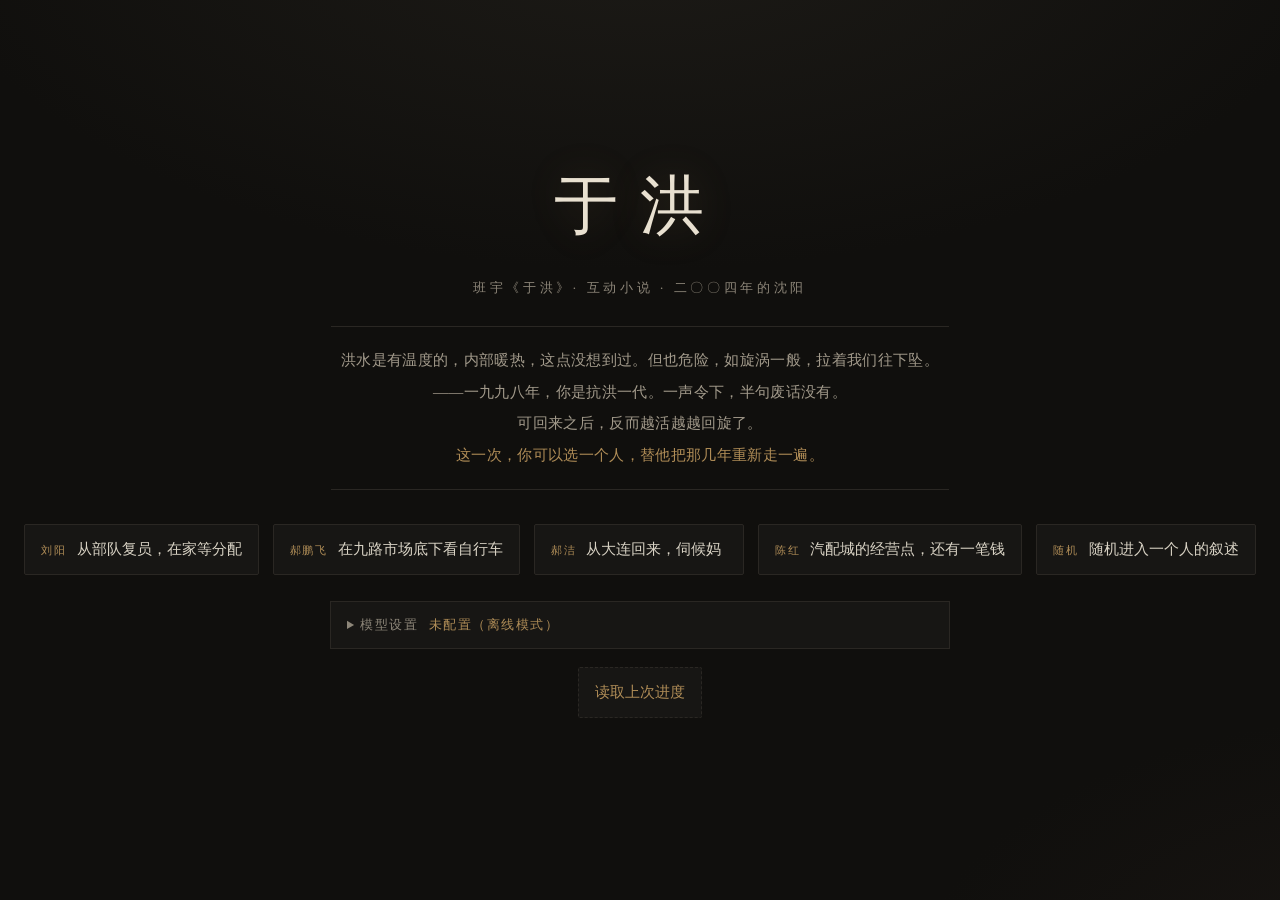
<file: docs/index.html>
<!doctype html>
<html lang="zh-CN">
<head>
<meta charset="utf-8">
<meta name="viewport" content="width=device-width,initial-scale=1">
<title>于洪 · 互动小说</title>
<style>:root {
  --ink: #d8d2c4;
  --dim: #8d8679;
  --bg: #100f0d;
  --panel: #171614;
  --line: #2a2723;
  --accent: #b08d57;
}
* { box-sizing: border-box; }
html, body { height: 100%; margin: 0; }
body {
  background:
    radial-gradient(1200px 600px at 50% -10%, #1d1b17 0%, transparent 60%),
    radial-gradient(900px 500px at 110% 110%, #191512 0%, transparent 55%),
    var(--bg);
  color: var(--ink);
  font-family: "Noto Serif SC", "Source Han Serif SC", "Songti SC", "SimSun", Georgia, serif;
  font-size: 16.5px;
  line-height: 1.95;
  letter-spacing: .02em;
}
.hidden { display: none !important; }

/* ---------- 菜单 ---------- */
#menu {
  min-height: 100%;
  display: flex; flex-direction: column; align-items: center; justify-content: center;
  padding: 40px 24px;
  text-align: center;
}
.menutitle {
  font-size: 64px; letter-spacing: .34em; margin: 0 0 6px;
  color: #e8e0d0; font-weight: 400;
  text-shadow: 0 0 40px rgba(176,141,87,.22);
}
.menusub { color: var(--dim); letter-spacing: .28em; font-size: 13px; margin-bottom: 26px; }
.menuquote {
  max-width: 620px; color: #a29a8b; font-size: 15px; line-height: 2.1;
  border-top: 1px solid var(--line); border-bottom: 1px solid var(--line);
  padding: 18px 10px; margin-bottom: 34px;
}
.menuquote em { color: var(--accent); font-style: normal; }
.menubtns { display: flex; gap: 14px; flex-wrap: wrap; justify-content: center; }
.menubtns .choice { min-width: 210px; }
.menuload { margin-top: 18px; }

/* ---------- 模型设置 ---------- */
.cfgbox {
  margin-top: 26px; max-width: 620px; width: 100%;
  border: 1px solid var(--line); background: var(--panel);
  text-align: left;
}
.cfgbox summary {
  cursor: pointer; padding: 11px 16px; font-size: 12.5px;
  color: var(--dim); letter-spacing: .12em; user-select: none;
}
.cfgbox summary:hover { color: var(--ink); }
.cfgstate { color: var(--accent); margin-left: 6px; }
.cfgbody { padding: 4px 16px 16px; border-top: 1px solid var(--line); }
.cfgnote { font-size: 12px; color: var(--dim); line-height: 1.9; margin: 12px 0 14px; }
.cfgrow { display: flex; align-items: center; gap: 10px; margin-bottom: 9px; }
.cfglabel { width: 84px; flex: none; font-size: 12.5px; color: var(--dim); }
.cfginput {
  flex: 1; min-width: 0; background: #0e0d0b; border: 1px solid var(--line);
  color: var(--ink); font-family: inherit; font-size: 12.5px;
  padding: 7px 10px; border-radius: 2px; outline: none;
}
.cfginput:focus { border-color: var(--accent); }
.cfginput::placeholder { color: #4f4a42; }
.cfgbtns { display: flex; gap: 8px; margin-top: 12px; }
.cfgbtn {
  background: none; border: 1px solid var(--line); color: var(--dim);
  padding: 6px 14px; font-size: 12px; cursor: pointer; border-radius: 2px;
  font-family: inherit; letter-spacing: .1em;
}
.cfgbtn:hover { color: var(--ink); border-color: var(--accent); }
.cfgbtn.ghost:hover { border-color: #6b2f28; color: #c96a5f; }
.cfgmsg { margin-top: 10px; font-size: 12px; line-height: 1.7; color: var(--dim); min-height: 18px; }
.cfgmsg.ok { color: #7f9c6b; }
.cfgmsg.err { color: #c96a5f; }

/* 访问计数 */
.visitcount { margin-top: 22px; font-size: 11.5px; color: #4f4a42; letter-spacing: .08em; min-height: 16px; }
.visitcount span { color: #6f6959; }
#busuanzi_value_site_pv, #busuanzi_value_site_uv { color: var(--accent); }

/* ---------- 游戏 ---------- */
#game { min-height: 100%; display: flex; flex-direction: column; }
#topbar {
  display: flex; align-items: center; gap: 14px;
  padding: 10px 18px; border-bottom: 1px solid var(--line);
  background: rgba(16,15,13,.86); backdrop-filter: blur(6px);
  position: sticky; top: 0; z-index: 5;
}
#topbar .brand { font-size: 15px; letter-spacing: .22em; color: var(--accent); }
#topbar .spacer { flex: 1; }
#topbar button {
  background: none; border: 1px solid var(--line); color: var(--dim);
  padding: 5px 12px; font-size: 12.5px; cursor: pointer; border-radius: 2px;
  font-family: inherit; letter-spacing: .1em;
}
#topbar button:hover { color: var(--ink); border-color: #4a443c; }

#main { flex: 1; display: flex; max-width: 1080px; width: 100%; margin: 0 auto; padding: 26px 20px 120px; gap: 28px; }
#stage { flex: 1; min-width: 0; }
#side { width: 258px; flex: none; }
@media (max-width: 860px) {
  #main { flex-direction: column-reverse; padding-bottom: 60px; }
  #side { width: 100%; }
}

/* 状态卡 */
.who-card { border-left: 3px solid; padding-left: 12px; margin-bottom: 12px; background: var(--panel); padding: 12px 12px 12px 15px; }
.wname { font-size: 21px; letter-spacing: .14em; }
.wtitle { font-size: 12px; color: var(--dim); line-height: 1.7; margin-top: 3px; }
.stats { display: flex; flex-direction: column; gap: 9px; }
.stat { display: flex; align-items: center; gap: 8px; font-size: 12px; color: var(--dim); }
.sl { width: 74px; flex: none; }
.bar { flex: 1; height: 5px; background: #221f1b; border-radius: 3px; overflow: hidden; }
.bar i { display: block; height: 100%; transition: width .5s ease; }
.sv { width: 26px; text-align: right; font-size: 11px; }

/* 文字流 */
#stream { max-width: 100%; }
.scene-title {
  margin: 34px 0 6px; padding-top: 15px; border-top: 1px solid var(--line);
  font-size: 13px; letter-spacing: .3em; color: var(--accent);
}
.scene-where { font-size: 12px; color: var(--dim); letter-spacing: .12em; margin-bottom: 16px; }
.line { margin: 0 0 12px; }
.line .body { white-space: pre-wrap; }
.line.said .body { color: #e6ddcb; }
.line.nar .body { color: #b9b2a4; }
.line.inner .body { color: #9d9487; font-style: italic; padding-left: 14px; border-left: 1px solid #332e28; }
.line.dream .body { color: #7d97a8; font-style: italic; }
.line.quote .body { color: #a89272; }
.line.bridge .body { color: var(--accent); letter-spacing: .08em; margin: 18px 0; }
.line.err .body { color: #b03a2e; }
.line.chosen .body { color: var(--dim); font-size: 13.5px; margin: 14px 0 6px; letter-spacing: .04em; }
.model-line { color: #8fa6a0; font-size: 14.5px; border-left: 2px solid #2f3a38; padding-left: 12px; margin: 16px 0 8px; line-height: 2; }
.model-line.pending { color: #4f5b59; font-style: italic; border-left-color: #232c2b; }
.quick { animation: fadein .18s ease; }
@keyframes fadein { from { opacity: 0; transform: translateY(3px); } to { opacity: 1; } }

/* 说话人 */
.who { margin-right: 8px; font-size: 13px; letter-spacing: .1em; }
.who.liu { color: #c96a5f; }
.who.hao { color: #7a9fd0; }
.who.jie { color: #d1b072; }
.who.chen { color: #c08cb8; }
.who.mom { color: #a9a08f; }
.who.you { color: #a9a08f; }
.who:not(.liu):not(.hao):not(.jie):not(.chen):not(.mom):not(.you) { color: #8d8679; }

/* 选项 */
#choices { margin-top: 22px; display: flex; flex-direction: column; gap: 9px; }
.choice {
  text-align: left; background: var(--panel); border: 1px solid var(--line); color: var(--ink);
  padding: 12px 16px; font-family: inherit; font-size: 14.5px; line-height: 1.7;
  cursor: pointer; border-radius: 2px; transition: all .16s ease;
  display: flex; align-items: baseline; gap: 10px;
}
.choice:hover { border-color: var(--accent); background: #1c1a16; transform: translateX(3px); }
.choice .tag { font-size: 11px; color: var(--accent); letter-spacing: .16em; flex: none; }
.choice.continue { justify-content: center; color: var(--accent); border-style: dashed; }
.choice.continue:hover { background: #1c1a16; }

/* 结局 */
#ending { position: fixed; inset: 0; background: rgba(8,7,6,.94); z-index: 40; display: flex; align-items: center; justify-content: center; padding: 24px; overflow: auto; }
.end-card {
  max-width: 560px; width: 100%; border: 1px solid #3a352d; background: #131210;
  padding: 36px 30px; text-align: center; animation: fadein .5s ease;
}
.end-kicker { font-size: 11px; letter-spacing: .4em; color: var(--dim); }
.end-title { font-size: 38px; font-weight: 400; margin: 12px 0 8px; color: #e8e0d0; letter-spacing: .14em; }
.end-desc { color: var(--accent); font-size: 14px; margin-bottom: 20px; }
.end-you { color: var(--dim); font-size: 13px; margin-bottom: 18px; }
.end-summary { text-align: left; font-size: 14px; color: #b9b2a4; line-height: 2; border-top: 1px solid var(--line); padding-top: 16px; }
.end-quote { margin-top: 18px; font-style: italic; color: #8d8679; font-size: 13.5px; }
.end-btns { margin-top: 26px; display: flex; justify-content: center; }
.end-btns .choice { min-width: 240px; justify-content: center; }

/* 滚动条 */
::-webkit-scrollbar { width: 8px; }
::-webkit-scrollbar-thumb { background: #2a2723; border-radius: 4px; }
</style>
</head>
<body>

<div id="menu">
  <h1 class="menutitle">于洪</h1>
  <div class="menusub">班宇《于洪》· 互动小说 · 二〇〇四年的沈阳</div>
  <div class="menuquote">
    洪水是有温度的，内部暖热，这点没想到过。但也危险，如旋涡一般，拉着我们往下坠。<br>
    ——一九九八年，你是抗洪一代。一声令下，半句废话没有。<br>
    可回来之后，反而越活越越回旋了。<br>
    <em>这一次，你可以选一个人，替他把那几年重新走一遍。</em>
  </div>
  <div class="menubtns">
    <button class="choice" onclick="startGame('liu')"><span class="tag">刘阳</span><span>从部队复员，在家等分配</span></button>
    <button class="choice" onclick="startGame('hao')"><span class="tag">郝鹏飞</span><span>在九路市场底下看自行车</span></button>
    <button class="choice" onclick="startGame('jie')"><span class="tag">郝洁</span><span>从大连回来，伺候妈</span></button>
    <button class="choice" onclick="startGame('chen')"><span class="tag">陈红</span><span>汽配城的经营点，还有一笔钱</span></button>
    <button class="choice" onclick="randomStart()"><span class="tag">随机</span><span>随机进入一个人的叙述</span></button>
  </div>

  <details id="cfgbox" class="cfgbox">
    <summary>模型设置 <span class="cfgstate" id="cfgstate">未配置（离线模式）</span></summary>
    <div class="cfgbody">
      <p class="cfgnote">
        填写 OpenAI 兼容接口后，关键节点会由模型实时续写一小段。不填也能完整游玩，只是所有剧情按写好的走。
      </p>
      <label class="cfgrow">
        <span class="cfglabel">模型地址</span>
        <input id="cfgUrl" class="cfginput" type="text" placeholder="http://127.0.0.1:11434/v1/chat/completions" autocomplete="off" spellcheck="false">
      </label>
      <label class="cfgrow">
        <span class="cfglabel">模型 ID</span>
        <input id="cfgModel" class="cfginput" type="text" placeholder="比如 qwen2.5 / deepseek-chat" autocomplete="off" spellcheck="false">
      </label>
      <label class="cfgrow">
        <span class="cfglabel">API Key</span>
        <input id="cfgKey" class="cfginput" type="password" placeholder="没有就留空" autocomplete="off" spellcheck="false">
      </label>
      <div class="cfgbtns">
        <button type="button" class="cfgbtn" onclick="saveConfig()">保存</button>
        <button type="button" class="cfgbtn" onclick="testConfig()">测试连通</button>
        <button type="button" class="cfgbtn ghost" onclick="clearConfig()">清除</button>
      </div>
      <div class="cfgmsg" id="cfgmsg"></div>
    </div>
  </details>

  <div class="menuload">
    <button id="btnload" class="choice continue" onclick="tryLoad()">读取上次进度</button>
  </div>

  <div id="visitcount" class="visitcount"></div>
</div>

<div id="game" class="hidden">
  <div id="topbar">
    <span class="brand">于洪</span>
    <span class="spacer"></span>
    <button onclick="if(saveGame())this.textContent='已保存';">保存进度</button>
    <button onclick="restartGame()">重开</button>
  </div>
  <div id="main">
    <div id="stage">
      <div id="stream"></div>
      <div id="choices"></div>
    </div>
    <div id="side">
      <div id="status"></div>
    </div>
  </div>
</div>

<div id="ending" class="hidden"></div>

<script>
/* ===== story.js ===== */
/* ============================================================
 *  《于洪》互动小说 —— 故事数据
 *  依据班宇《于洪》原文 + JioNLP「悬疑推理全解析」
 *  视角：刘阳(liu) / 郝鹏飞(hao) / 郝洁(jie) / 陈红(chen)
 * ============================================================ */
const L = (t) => ({ text: t });
const S = (who, whoKey, t) => ({ who, whoKey, cls: 'said', text: t });
const N = (t) => ({ text: t, cls: 'nar' });
const I = (t) => ({ text: t, cls: 'inner' });
const D = (t) => ({ text: t, cls: 'dream' });

const SCENES = {};

/* =====================================================================
 *  序章 · 1998 洪水 —— 四人共用
 * ===================================================================== */
SCENES.prologue = {
  title: '序章 · 一九九八年夏',
  where: '长江大堤 · 暴雨',
  lines: [
    L('一九九八年的夏天，江水高出防洪堤数米。天空被雨浸洗，星星全被覆盖。'),
    N('你们相互搀着走，由下至上，沿江而行。暴雨不停，很难看清前路。'),
    D('至水深处，黄泥漫过来，几近胸口，简直快要窒息。'),
    L('洪水是有温度的，内部暖热，如旋涡一般，拉着人往下坠。'),
    I('只能在心里提醒自己：千万别倒下去，那就再也站不起来了。'),
    N('刚开始时，前面还有人唱歌，喊着口号，很快便隐没在雷声里。四处缄默，唯有江中瀑布高耸。'),
    { text: '那年，你是抗洪一代，抢险子弟兵。一声令下，半句废话没有，一路辉煌，全是胜仗。', cls: 'quote' },
    { text: '可你没想到，回来之后，反而越活越回旋了。', cls: 'quote' },
    { text: '—— 现在，二〇〇四年，冬天，沈阳。', cls: 'bridge' },
    { text: '选一个人，进入他（她）的叙述。', cls: 'bridge' },
  ],
  choices: () => [
    { tag: '刘阳', text: '我从部队复员，在家等分配，大半年没个动静', next: 'liu_1999' },
    { tag: '郝鹏飞', text: '我在九路市场底下看自行车，叼着烟卷儿，腰里别个包儿', next: 'hao_1999' },
    { tag: '郝洁', text: '我从大连回来，在家伺候我妈，弟弟刚退伍', next: 'jie_1999' },
    { tag: '陈红', text: '我在汽配城有个经营点，卖摩托车油，也管着一笔钱', next: 'chen_1999' },
  ],
};

/* =====================================================================
 *  1999 冬 · 待业
 * ===================================================================== */
SCENES.liu_1999 = {
  where: '一九九九年冬 · 于洪区的街上',
  lines: [
    L('你去安置办问过几次。答复永远一样：就业形势不好，这一批没单位接收，只能耐心等待，要相信政府，祖国是没有忘记你们的。'),
    I('你听着也信服。可回到家里，思来想去，又实在是待不住。岁数不小了，还在街上晃荡，吃穿父母，没个班儿上，说不过去。'),
    N('战友们大多走了后门，在厂里开车，或当保安。没编制，待遇也不行，勉强维持生活。'),
    N('私下喝酒时，大家总爱抱怨：怎么说也是抗洪一代，一声令下豁得出命去，怎么回来之后反倒越活越回旋了。'),
    D('你半夜还是会梦见。站在桥上，江水涌动，瀑布高耸，时刻准备扑袭。'),
    N('将入冬时，你妈去九路市场买了几斤线，准备给你织件毛衣。她回来时，递你一张皱巴巴的纸条。'),
    S('妈', 'mom', '碰见个熟人，说是你战友，记忆力挺好，当年送站时见过我，一眼就认出来了，让你有空联系他。'),
    S('你', 'you', '叫啥。'),
    S('妈', 'mom', '郝鹏飞。'),
    S('你', 'you', '三眼儿啊，他干啥呢，问没。'),
    S('妈', 'mom', '在九路市场楼下看自行车呢，叼着烟卷儿，腰里别个包儿，见我可亲了，也没收费，站那唠了半天。还说你们这一批，马上就能安置了。'),
  ],
  choices: () => [
    { tag: '+ 记下', text: '把纸条收好。心里说：那人不识搭理。', next: 'liu_1999b', effects: { liuHaojie: 0 } },
    { tag: '+ 人情', text: '三眼儿还认得出我妈，这份人情得还。去找他喝一顿。', next: 'liu_1999b' },
    { tag: '＋钱', text: '你想起部队里一个领导，转业好几年了，听说挺有能力：李德武。要不要联系一下？', next: 'liu_call_li' },
  ],
};

SCENES.liu_1999b = {
  lines: [
    N('纸条上的电话七位数。你妈说，去年电话刚升八位：原来首位是2、3、4、5的，前面加个2；首位是6、7、8、9的，在前面加个8。'),
    I('这些你都知道。天天不上班，半导体里的报纸摘要能听好几遍。'),
    N('十二月初，你妈从单位下岗。车间工具库六个人，就留俩名额，上面要民主，不记名投票，谁的票多谁走人。'),
    N('结果一人一票，没办法抉择。开会时你妈自告奋勇：岁数大了，行动跟不上，先走一步；女的在世上比同岁的男的好找活儿，五十岁就能退休领劳保。'),
    N('话没说完，整个班组哭成一片。'),
    S('同事', 'other', '你儿子的工作落实没？'),
    S('妈', 'mom', '等政策呢，说是过了年就安置，能进事业单位。'),
    S('同事', 'other', '那可好，你这老有所依了。'),
    S('妈', 'mom', '那还说啥，你们放心，我这䞍等着享福呢。'),
    I('你知道这话是宽慰同事。但她这一下岗，工龄买断，给的都是死钱儿。你还没工作，生计犯愁。'),
    L('一九九九年的最后一天，下了点雪，不大。街上到处宣传千禧年的到来，仿佛跨过这个世纪，就真的会有所不同。'),
  ],
  choices: () => [
    { tag: '战友', text: '下午战友来电话：喊一批兵聚一聚，你想起三眼儿的号码。', next: 'liu_qianxi' },
    { tag: '独行', text: '不去凑热闹。你坐在家里看电视，把李德武那个电话号码又摸出来看了看。', next: 'liu_call_li' },
  ],
};

SCENES.liu_qianxi = {
  title: '千禧年 · 最后一天',
  where: '兴顺街 · 三眼儿的车棚',
  lines: [
    N('你给三眼儿打电话，七位数的号码，前面加了个2。一个女的接的。'),
    S('你', 'you', '三眼儿在家不？'),
    S('那边', 'other', '谁，你打错了吧。'),
    I('你才反应过来：这外号是部队里给取的，人家有本名儿。'),
    S('你', 'you', '这是不是郝鹏飞家，我是他以前的战友。'),
    S('那边', 'other', '是，他没在家，上班呢。换地方了，铁西商业大厦，那边车多。'),
    N('你骑车到兴顺街，远远望见三眼儿坐在绿棚里，棚顶上覆盖一层薄雪。他缩在里面，耷拉着脑袋，脖子上挂着手闷子，缓慢吐着白气。'),
    N('旁边有自行车过来，他立马探起身，三步两步奔上前，撕个纸票儿，管人要钱，块儿八毛的，毛票儿也数好几遍。'),
    N('你观察了一会儿，乐出声来。三眼儿回头一看，惊呼一声。'),
    S('三眼儿', 'hao', '我操，你咋来了呢。'),
    S('你', 'you', '来找你喝酒，战友聚会。'),
    S('三眼儿', 'hao', '回来这么长时间，一次没见到，老想你了。有一次看见你妈了。'),
    S('你', 'you', '可不咋地，青春献党，纯属白忙。'),
    S('三眼儿', 'hao', '那也不能这么讲。不知道你，反正我还是有收获。'),
    L('他说这话时，眼睛亮了一下。你知道那「收获」是什么——他干过一阵子侦察兵，看车这活儿，正好用得上。'),
    S('你', 'you', '我也有，不后悔。就是社会变化太快，有点跟不上节奏。'),
    S('三眼儿', 'hao', '现在就走，妈了个逼，今天不收费了，千禧年大酬宾，随便停去吧。'),
    N('一行七八个人，喝到后半夜，大呼小叫，啤酒瓶子满地，还唱起歌来。'),
    S('众人', 'other', '海风你轻轻地吹啊，海浪你轻轻地摇……'),
    N('这些战友，各有各的道，就你还没工作，他们也跟着愁，你一言我一语，没有实质建议。'),
    N('三眼儿开始话少，有点拘谨，几瓶下肚后也很健谈，眼睛里放着贼光。'),
  ],
  choices: () => [
    { tag: '兄弟', text: '跟三眼儿说：靠别人不如靠自己，咱俩想点正事。', next: 'liu_tan' },
    { tag: '试探', text: '装作随口一问：你还记得李德武不？他那个电话你还留着没？', next: 'liu_probe' },
    { tag: '心事', text: '不说正事，只闷头喝酒，心里翻来覆去想着安置办那句话。', next: 'liu_tan' },
    { tag: '不联系', text: '你把纸条折起来塞进兜里：那条路，不走。', next: 'liu_yantui', effects: { calledLi: 'no', tippedLi: 'no', liuTurn: 'out' } },
  ],
};

SCENES.liu_probe = {
  lines: [
    S('你', 'you', '三眼儿，你还记得李德武不？咱们连那个老兵，转业好几年了。'),
    N('三眼儿夹着花生米的手停在半空。'),
    S('三眼儿', 'hao', '记得啊，怎么不记得。他后来跑货车，听说赚过也赔过。'),
    S('你', 'you', '听说他有路子，认识人。我寻思，回头联系联系。'),
    S('三眼儿', 'hao', '联系呗，我这儿没他电话。你找他干啥？'),
    S('你', 'you', '就是认认亲，问候问候。'),
    I('三眼儿看了你一会儿，眼睛里那点光暗下去了一半。'),
    S('三眼儿', 'hao', '刘阳，咱当兵的，走正道。'),
  ],
  choices: () => [
    { tag: '打岔', text: '笑一声：知道知道，我逗你玩呢。', next: 'liu_tan', effects: { liuHaojie: 0 } },
    { tag: '硬着头皮', text: '岔过去不谈，心里那个号码反倒更清楚了。', next: 'liu_tan' },
  ],
};

SCENES.liu_tan = {
  lines: [
    N('三眼儿凑过来，悄悄给你出主意。'),
    S('三眼儿', 'hao', '他家离于洪广场很近。那边刚开发出来，住户渐多，夏天摆了不少烧烤摊位，还有打扑克的，乌乌泱泱一大片。冬天冷，人少一些，但也有，穿棉袄烤炉子喝大酒，一整半宿。'),
    S('你', 'you', '烧烤我不会啊，没干过，扑克更不行了。'),
    S('三眼儿', 'hao', '不让你烤。我琢磨着，咱俩出个烟摊儿。不管喝酒还是打牌，都挺费烟，一宿得好几盒。'),
    S('三眼儿', 'hao', '到时换着来，一替一天，晚上过去。你白天上班，啥也不耽误，还不累，捡钱似的。'),
    S('你', 'you', '也没卖过烟啊，去哪儿上货都不知道。'),
    S('三眼儿', 'hao', '我有路子，保真，还便宜，你出人就行。就是冬天在室外杵着，那是真冷。'),
    S('你', 'you', '这不是问题，闲着也是闲着，遭点罪不怕。'),
    I('话是酒后的，你没太当真——可你心里，其实已经把那片广场摸过一遍了。哪家摊子喝酒，哪个老板打牌，谁兜里揣的是什么烟。'),
  ],
  choices: () => [
    { tag: '一起', text: '几天后三眼儿来催：进货的钱各出一半，你出人。干！', next: 'liu_jie_first' },
    { tag: '犹豫', text: '先答应着，心里另外那条路也在往前铺。', next: 'liu_call_li' },
  ],
};

SCENES.liu_call_li = {
  title: '五年前的那个电话',
  where: '于洪广场边上的一间小平房 · 电话机',
  lines: [
    N('你妈下岗之后，生了一场大病。家里的账翻过来倒过去，还是缺口。'),
    N('你找出那串号码。拨过去的时候，手指头有点抖。'),
    S('你', 'you', '喂，是李德武吗？'),
    S('他', 'li', '我是，你谁啊。'),
    S('你', 'you', '我以前跟你在一个连待过，是你底下的兵。'),
    S('他', 'li', '哦——谁啊，报个名。'),
    I('你没讲名字。'),
    S('你', 'you', '现在也没个正经工作，在卖烟。'),
    S('他', 'li', '卖烟好啊，认识人。改天见个面，就在广场那边，我请你喝酒。'),
    N('挂了电话，你在屋里站了一会儿。窗外下雪。'),
    N('过了几天，你们在广场边上见了面。喝了几次酒，比较交心。'),
    N('李德武跟着他哥刚做完一个案子，出手阔绰。他见你话里有话，便邀你入伙。'),
    L('你犹豫过。三番五次。'),
  ],
  choices: () => [
    { tag: '入伙', text: '你点了头。你给他指了一个人：九路市场批发白糖的业主，好打牌，总过来买烟。', next: 'liu_plan', effects: { calledLi: 'yes', tippedLi: 'full', liuTurn: 'in' } },
    { tag: '只说一半', text: '你只说广场上谁有钱，没指名道姓，脚却已经踩在了门外。', next: 'liu_plan', effects: { calledLi: 'yes', tippedLi: 'half', liuTurn: 'in' } },
    { tag: '退出', text: '你站起来，把酒钱压在杯子底下：这事儿我不干，别再来找我。', next: 'liu_out', effects: { calledLi: 'yes', tippedLi: 'no', liuTurn: 'out' } },
    { tag: '举报', text: '你没喝酒，直接去了派出所。你把那个号码、那几次见面，全说了。', next: 'liu_report', effects: { calledLi: 'yes', tippedLi: 'no', liuTurn: 'reported', policeHeat: 30 } },
  ],
};

SCENES.liu_plan = {
  lines: [
    N('你们定好时间。'),
    I('卖烟这条件得天独厚：谁家有钱，谁家几点关门，谁家孩子几点放学，你比谁都清楚。'),
    N('案发前的某一天，你骑着李德武的摩托回来。车号是三六四九四。'),
    N('起先停在巷口，进屋后装着睡了一会儿，悄悄起了床，出门把车推回屋内，第二天一大早又骑走了。'),
    I('你记得那天郝洁喊你，说做了个噩梦，害怕。你没顾上问她。'),
    N('抢劫当日，李德武带着另外两个。你在外面放风，盯着广场上来来去去的人。'),
    D('那天的风很冷。你站在电线杆子边上，像平时卖烟一样，一动不动。'),
    N('案发了。黄海花园，一家三口，孩子还不到十岁。'),
    N('李德武没联系过你，人间蒸发。你也没拿到那一份。'),
  ],
  choices: () => [
    { tag: '沉默', text: '你把这件事压下去，压得很深，深到自己也快信了。', next: 'liu_hui', effects: { liuHaojie: 5, money: 0 } },
    { tag: '冒名', text: '有人问你名字的时候，你说：我叫郝鹏飞，外号三眼儿。', next: 'liu_hui', effects: { borrowedName: 'yes', liuHaojie: 5 } },
    { tag: '害怕', text: '你给三眼儿打了个电话又挂掉，什么也没说。', next: 'liu_hui', effects: { haoWanted: 5 } },
  ],
};

SCENES.liu_hui = {
  title: '案发之后',
  where: '二〇〇一年四月 · 于洪广场',
  lines: [
    N('四月底，沈阳破了个大案，全城轰动，新闻滚动播出，群众拍手称快。'),
    N('电视台还拍了个纪录片，全程记录审讯过程，每天一集，人性的险恶与残暴，一览无遗，比电视剧都有意思。'),
    N('官方称之为四一〇大案，持械抢劫杀人，烧过信用社，劫过运钞车，手上十几条人命，主犯共四人，两对兄弟。'),
    N('主事儿的是李家哥俩。哥哥李德文在线路大修段上过班，脑子好，行事缜密，案子都是他谋划；弟弟李德武以前当过兵，身法不错，也敢下狠手。'),
    N('最后一次败露，是因为不周密——抢劫一位九路市场的业主时留下了痕迹，一举告破，进而牵出之前的连环案件。'),
    N('遇害的是批发白糖的，经商多年，有些家底。入室行凶，一家三口，全部灭口，孩子还不到十岁。'),
    I('这条新闻你琢磨了几天。犯案地点在黄海花园，于洪广场旁边的商品房。死去的那位男性，膀大腰圆，你是怎么看怎么眼熟。'),
    N('后来有一天你想起来，这人以前常在扑克摊上打牌，梗着脖子，有几分派头。'),
    N('有次他喝得比较醉，走过来问你：有没有裸体打火机。'),
    S('那位', 'other', '打火机有，五毛钱一个。'),
    S('那位', 'other', '要裸体的，有画面儿的那种。'),
    S('你', 'you', '那没有。'),
    I('他转身离开，嘴里嘟囔不停。你心说，点个火而已，怎么这么多要求。'),
    N('你把这事讲给郝洁。她叹了口气。'),
    S('郝洁', 'jie', '不管怎么说，这家也太惨了，孩子那么小，这伙人都该毙。'),
    S('你', 'you', '是，那肯定没跑儿。'),
    I('你嘴上答得干脆。手心里全是汗。'),
  ],
  next: 'liu_jie_first',
  continueText: '过了几天',
};

SCENES.liu_hui2 = {
  lines: [],
  next: 'liu_jie_first',
};

SCENES.liu_jie_first = {
  title: '二〇〇〇年冬 · 工人村',
  where: '轻工街 · 三眼儿家的旧平房',
  lines: [
    N('三眼儿住轻工街附近，工人村的旧平房，夹在车辆厂和热力网宿舍中间，歪歪扭扭，整个区域就剩这么一趟，里出外进，一直没拆。'),
    N('门口常年发河，冬天全是冰，不太好走。'),
    N('他家的条件一般。他妈常年卧床，身体不好，病挺重，好几样合并症，糊涂的时候多，不咋认识人儿，脾气大。'),
    N('他姐郝洁，大个儿，腰杆倍儿直，长得精神，有眉有眼儿，梳个五号头，像打排球的，不怎么打扮也好看。'),
    N('当时她刚从大连回来，也没上班，在家照顾他妈。她自己的身体也虚弱，刚动完个什么手术，走道发飘。'),
    N('你按规矩来取烟箱。她正在厨房拾掇，回头看是你。'),
    S('郝洁', 'jie', '来了啊。吃了没？'),
    I('你其实刚起床就来了，实在饿得不行。'),
  ],
  choices: () => [
    { tag: '不客气', text: '说没吃。她给你下了一碗面条，葱花炝锅，倒上酱油，满屋一股煳香。', next: 'liu_jie_meal', effects: { liuHaojie: 8 } },
    { tag: '客气', text: '说吃过了。取了箱子就走。', next: 'liu_yantui_end', effects: { liuHaojie: 1 } },
    { tag: '打听', text: '问她身体咋样，手术完多久了。', next: 'liu_jie_meal', effects: { liuHaojie: 5 } },
  ],
};

SCENES.liu_jie_meal = {
  lines: [
    N('她给你下了碗面条，你连吃两碗，也不见外。'),
    N('饭后她陪你看了会儿电视。信号不好，得来回摆弄天线，屏幕上都是雪花点儿，不成人形，声音也听不真切，嗞嗞啦啦，就看个大概意思。'),
    S('你', 'you', '等三眼儿赚钱了，让他给安个有线电视，能看好几十个台，天天放香港电影。'),
    S('郝洁', 'jie', '指着他呢，一天到晚不着家。'),
    S('你', 'you', '那我给你安，多大个事儿。'),
    S('郝洁', 'jie', '那你可得说话算话。'),
    I('这句你记下了。'),
    N('屋里他妈又骂上了，全是脏话，一嘟囔一串儿。郝洁挺难为情，躲去厨房拾掇碗筷，水声响成一片。'),
  ],
  next: 'liu_yantui_end',
  continueText: '一来二去',
};

SCENES.liu_yantui_end = {
  lines: [
    N('长此以往，你成了他家的常客。'),
    N('送烟的路上捎带手买个菜，家里东西坏了，三眼儿懒，也是你帮忙收拾，烧火的劈柴都是你打的。'),
    N('包括他妈在内，你也不嫌，拉完帮着收拾。觉得这一家过得也是不易，能帮忙就尽可量。郝洁虽然不说，但心里挺感激，你能看出来。'),
  ],
  next: 'liu_jie_grow',
  continueText: '日子长了',
};

SCENES.liu_yantui = {
  lines: [
    N('你挂了电话，再没拨过那个号。'),
    N('三眼儿后来问你，最近忙啥呢。你说没干啥，在家待着。'),
    S('三眼儿', 'hao', '那咱俩搭伙？我这儿有路子，保真，还便宜。'),
    N('于是你们各出一半钱，三眼儿联系进货渠道，你在街上打听价格。'),
    N('刚开始生意很差。你用你妈单位以前发的皮箱装烟，折开一半，朝着街面按个放好，像摆下一盘棋，然后偎在电线杆子上，半天也没人来问。'),
    N('后来逐渐上了道。于洪广场说大不大，说小也不小，站在同一个地方别人很难留意，需要来回不停地走动，还得张嘴推销。'),
    N('看谁捏紧烟盒不放，立马奔上前去问问来一盒啥不。别人摆手拒绝，也别太在意——做买卖就是这样，得能拉下来脸。'),
    I('这些道理都是三眼儿讲的。你挺佩服，他社会经验比你丰富。'),
    N('每个月赚的不多，也能起点作用，这就知足。'),
  ],
  choices: () => [
    { tag: '知足', text: '日子慢慢过吧。你在心里对自己说，够了。', next: 'liu_jie_first', effects: { liuHaojie: 2 } },
    { tag: '不甘', text: '不够。你把李德武那个号码抄在了本子上，一直没扔。', next: 'liu_jie_first', effects: { calledLi: 'nervous' } },
  ],
};


/* ===== part_liu.js ===== */
/* ============================================================
 *  刘阳线 · 后半程（2001–2004）
 * ============================================================ */

SCENES.liu_jie_grow = {
  title: '一来二去 · 二〇〇〇年冬',
  where: '工人村 · 屋里',
  lines: [
    N('一来二去，你发现郝洁平时不看电视，只有你去了，那台电视机才点开。专项服务，规格挺高。'),
    N('你看电视时，郝洁总捧着本书，家里一共也没几册，来回读，书页卷了边儿也不撒手。'),
    N('她爱看外国名著，名字没记住，硬壳，不太好翻。你问她里面讲的是啥，她也不告诉，说那样就没意思了，得自己慢慢读。'),
    N('你偶尔也拿起来一本，应个景儿，还没看几分钟，便开始犯困——在部队待的，看字儿费劲。'),
    N('时间一长，你就有了点跟郝洁在一起过日子的错觉。'),
    N('送烟的路上，捎带手买个菜。家里东西坏了，三眼儿懒，也是你帮忙收拾，烧火的劈柴都是你打的。'),
    N('包括他妈在内，你也不嫌，拉完帮着收拾。觉得这一家过得也是不易，能帮忙就尽可量。'),
    I('郝洁虽然不说，但心里挺感激，你能看出来。'),
  ],
  choices: () => [
    { tag: '过日子', text: '你把这里当成自己的家。', next: 'liu_mom_crisis', effects: { liuHaojie: 8 } },
    { tag: '顺手', text: '你只当是顺手的人情，账还是要分的。', next: 'liu_mom_crisis', effects: { liuHaojie: 2, money: 3 } },
    { tag: '盘算', text: '你在心里把这些人的脾气都记了一遍。', next: 'liu_mom_crisis', effects: { policeHeat: 3 } },
  ],
};

SCENES.liu_mom_crisis = {
  title: '二〇〇一年 · 元宵前后',
  where: '工人村 · 医院',
  lines: [
    N('元宵节没到，有天晚上，他妈又犯病了。三眼儿没在家。'),
    N('郝洁给你打的电话。你连忙赶过去。'),
    N('进屋一看，正倒弄气儿呢，只有出的，没有进的，喘气儿声跟风箱似的，呼呼作响，胸部凹进去一大块儿，肋骨外翻。'),
    S('你', 'you', '这得赶紧打车走。'),
    N('郝洁攥着她妈的手，一个劲儿地哭，说啥也听不进去。'),
    N('你跑到道边，在冰上还滑了一跤，蹭一身雪。到处都在放鞭，震耳欲聋，一年又一年，不知道有什么可庆祝的。'),
    N('路上车很少。你拦了半天，才打到一辆拉达。人命关天，好说歹说，让司机等着。'),
    N('你跑回屋里，把她妈往车上背，累得满头是汗。她一犯病就爱往下出溜，你老觉得使不上劲儿。'),
    N('到医院一顿抢救。郝洁一点主意都没有，道儿都走不直。'),
    N('凌晨，状况稳一些，你去厕所洗了把脸，抽棵烟。回来怎么想怎么不对。'),
    S('你', 'you', '三眼儿哪儿去了呢。'),
    S('郝洁', 'jie', '指着他呢。联系不上。'),
    S('你', 'you', '那不能啊，他天天下了班不就去广场卖烟么。'),
    S('郝洁', 'jie', '不知道。最近烟也没去卖，成宿不回家，没敢跟你说。'),
    I('你陪她熬了一宿。心里却在别处：他不卖烟，那他在哪儿。'),
    N('第二天早上，三眼儿赶来了，还是听邻居说的。灰头土脸，头发根根立着，衣服邋遢，腰包里的零钱叮当乱响。'),
  ],
  choices: () => [
    { tag: '质问', text: '你问他昨晚去了哪里。他没搭理。', next: 'liu_after_crisis', effects: { haoRage: 5 } },
    { tag: '忍住', text: '你挺来气，但这个场合不好讲出来。', next: 'liu_after_crisis', effects: {} },
    { tag: '护着郝洁', text: '你先把郝洁拉到一边坐下。', next: 'liu_after_crisis', effects: { liuHaojie: 5 } },
  ],
};

SCENES.liu_after_crisis = {
  where: '清晨 · 回家',
  lines: [
    N('折腾了一宿，你和她筋疲力尽。危险期已过，便留下三眼儿照顾，你们回家收拾一下，晚点再来。'),
    N('出门后你跟她说：人困马乏，咱俩在外面吃口饭。她点点头。'),
    N('走了半天，也没找到营业的饭店。春节还没过完，都在休息。'),
    S('郝洁', 'jie', '花那冤枉钱呢。家里吃吧，别的没有，冻饺子还剩不少。'),
    N('刚一进屋，拉亮了管儿灯，你们都有点发愣。没了骂声，一时不太适应。'),
    N('她坐在沙发上，没话儿，一直抹眼泪。'),
    N('你递过去一本书，她也不看，顺手放在身侧。'),
    S('你', 'you', '要不我去下点儿饺子，你先歇着。'),
  ],
  choices: () => [
    { tag: '抱住', text: '她忽然一把把你抱住。', next: 'liu_inside', effects: { liuHaojie: 10 } },
    { tag: '先下饺子', text: '你说：先吃，再睡一会儿。', next: 'liu_mom_death', effects: { liuHaojie: 3 } },
    { tag: '问一句', text: '你问：三眼儿到底在忙啥。', next: 'liu_inside', effects: { liuHaojie: 5, haoRage: 5 } },
  ],
};

SCENES.liu_inside = {
  where: '里屋 · 没有光',
  lines: [
    N('她贴在背上，低头亲你的脖子。你有些激动，加上之前对她也有好感。'),
    N('你转过头去，踮脚吻她。气喘吁吁，胡乱扯着衣服。'),
    N('她个子高，身上比你想得还要软，并且发烫，像一株热带植物，不断生长，盘绕着你。'),
    N('你把她的腰搂紧。她摇了摇头，攥紧你的手，把你带向里屋。'),
    N('那里几乎没有光，举架低，棚顶歪斜。被单很潮，不断有凉意袭来。'),
    N('她蜷起身体，咬着你的耳朵。你深吸口气，闻到了许多种味道，腐朽或者新鲜，沉重以及轻盈。'),
    N('你望着墙壁与天花板，它们似乎正在掉落，纷纷扬扬，如同幻景。'),
    D('你觉得是自己正一点点被展开。'),
  ],
  next: 'liu_mom_death',
  continueText: '三月',
};

SCENES.liu_mom_death = {
  title: '二〇〇一年三月二十三号',
  where: '殡仪馆',
  lines: [
    N('春分刚过。老人本来恢复出院了，在家喂着饭，忽然就不行了，嘴合不上，大米粥顺着往下淌。'),
    N('你过去时，人已经走了，关节发硬，很难摆弄，装老衣服穿得很费劲。'),
    N('郝洁哭得上不来气。你也不好受。'),
    N('你想起刚出院那几天，老人嘴里蹦出几个零碎的词儿——意思是说，想去医院，别有那么一天走在家里，不好，遭人厌。'),
    L('就这么一个愿望，最后也没实现。人有时候就是这样。'),
    N('遗体告别时，总共十人不到。哀乐的前奏还没播完。'),
    N('三眼儿向你示意，你没太领会，后来他又摆摆手，你才明白：让你再走一遍，别冷场。'),
    N('你再次上前鞠躬，跟他握手，然后是郝洁。这次你手刚伸过去，就被她紧紧拽住，死活不撒开，只得并肩站到一起，十指相扣。'),
    N('快进小门时，三眼儿忽然一个俯冲，拽住灵柩不放，往地上一坐，开始干嚎。'),
    N('两个工作人员都拉不回来，后来你上了手，硬生生拖开。'),
    S('你', 'you', '三眼儿啊，人到时候了，该走就得走，不见得是坏事，谁也拦不住，各有命数，活人总得接着过日子啊。'),
    L('活人的日子怎么过，也成问题。'),
    N('有妈在，别管生没生病，那也是个家。妈一没，家也就散了。'),
    N('老人走后，郝洁跟三眼儿的关系也处不好，鸡毛蒜皮的小事儿，老是吵架，你劝也没用——三眼儿觉得你向着她姐，久而久之跟你也有点隔阂。'),
    N('后来这些事情你就不怎么参与了。'),
  ],
  choices: () => [
    { tag: '案子', text: '四月底，电视上滚动播出四一〇大案。', next: 'liu_hui', effects: {} },
    { tag: '烟摊', text: '那阵子，基本上只有三眼儿自己在卖烟，有一搭没一搭。', next: 'liu_slow', effects: { haoRage: 5 } },
    { tag: '郝洁', text: '你下班后一般都过去陪郝洁。', next: 'liu_mom_death_jie', effects: { liuHaojie: 5 } },
  ],
};

SCENES.liu_slow = {
  where: '夜里 · 喝酒',
  lines: [
    N('那阵子，基本上只有三眼儿自己在卖烟，也是有一搭没一搭，进的货不见下，怎么带去的又怎么带回来。'),
    N('还有几天，他一个人空着手出去，后半夜才回来。'),
    S('你', 'you', '你成天到底忙活啥呢。'),
    N('他也不说，皱着眉头，烟不停手，一抽大半盒。'),
    N('你陪着喝两瓶啤酒。有一次快天亮时，他没头没脑地跟你说了一句。'),
    S('三眼儿', 'hao', '以后对我姐好点儿，她命不好。'),
    S('你', 'you', '这你放心，用不着你讲。'),
    S('三眼儿', 'hao', '准备出趟门。老在沈阳待着，没有出路。'),
    S('你', 'you', '去哪儿呢。'),
    S('三眼儿', 'hao', '南方吧，看看江海，挺想念的。'),
    S('你', 'you', '无亲无故，去那边干啥。不如留在本地，互相有个照应，回头一起做点事情，慢慢来，机会不是没有。'),
    S('三眼儿', 'hao', '我再想想。我再想想。'),
  ],
  choices: () => [
    { tag: '劝他留', text: '你说：别走，沈阳这么大，总有个活路。', next: 'liu_case_slow', effects: { haoRage: 5 } },
    { tag: '不管', text: '你没再说。他自己选的路。', next: 'liu_case_slow', effects: {} },
    { tag: '问清楚', text: '你追一句：出啥事了？', next: 'liu_case_slow', effects: { haoRage: 8, policeHeat: 5 } },
  ],
};

SCENES.liu_case_slow = {
  where: '四月底 · 电视',
  lines: [
    N('四月底，沈阳破了个大案。'),
    N('电视台还拍了个纪录片，全程记录审讯过程。'),
    N('李德文和李德武两兄弟。李德武以前当过兵，也敢下狠手。'),
    N('三眼儿走了。跟谁都没打招呼，衣服也没带几件。'),
    S('郝洁', 'jie', '他这是去哪儿了。'),
    S('你', 'you', '不知道。兴许过几天就回来了。'),
    I('你当时的想法是：他这一走，只有你跟郝洁在家里，反倒自在点儿。'),
  ],
  next: 'liu_bust',
  continueText: '卖烟被抓',
};

SCENES.liu_mom_death_jie = {
  where: '台灯下',
  lines: [
    N('下班后，你一般都过去陪着郝洁。'),
    N('晚上吃完饭，她看书，你听半导体，怕打扰她，就拧到最小声，把耳朵俯在上面。'),
    N('有时听着听着就睡着了。半夜醒来，发现郝洁在你身边，你把她搂过来，她闭着眼睛钻入怀里，头发挠着你的下巴，暖和，还有点痒。'),
    N('她说了大连的事。你嘴上说不要紧，心里不是滋味。'),
  ],
  next: 'liu_case_slow',
  continueText: '四月底',
};

SCENES.liu_bust = {
  title: '二〇〇一年 · 小公园',
  where: '派出所',
  lines: [
    N('于洪广场不让卖烟，说创立文明城市。你去了附近的小公园。'),
    N('第一天效果还不错。第二天就赶上了警察，二话不说，直接把你扣去派出所，挂上手铐，推推搡搡。'),
    S('警察', 'police', '有没有营业执照。'),
    S('你', 'you', '没有。'),
    S('警察', 'police', '知道这是犯法不。'),
    S('你', 'you', '不知道，不懂法。'),
    N('旁边过来个小警察，看着没你岁数大，浑身酒气，从后面给了你一脚，踹得你跪在地上。'),
    S('小警察', 'police', '老实交代啊。'),
    N('你当时就火了。'),
    S('你', 'you', '操你妈的，小逼崽子，电视剧看多了吧。我保家卫国时，你在哪儿喝尿呢。'),
    N('他薅起你头发，想往墙上撞。你举起手铐抡了过去，直接砸在面部，血一下子蹿出来。'),
    N('好几个人扑上来把你放倒。'),
    I('你心里说：知道，我都知道。但我他妈怎么不知道。可我的命都交出去过，轮不上你们这么对我。'),
    N('拘了几天。派出所见你当过兵，认罪态度尚可，宽大处理。香烟全部罚没，一盒也没给留。'),
    N('释放那天，你妈和郝洁来接你，俩人抱着你哭。'),
    S('郝洁', 'jie', '想明白没。'),
    S('你', 'you', '想好一半，还剩一半，回去继续琢磨。'),
    I('你心里清楚：他们查的只是经营问题，不是那个案子。'),
  ],
  choices: () => [
    { tag: '求婚', text: '你跟你妈说：问问她吧，让她搬过来住。', next: 'liu_marry', effects: { liuHaojie: 10 } },
    { tag: '认怂', text: '你什么也不说，回家躺了三天。', next: 'liu_marry', effects: {} },
    { tag: '较劲', text: '你还在骂：这帮小逼崽子。', next: 'liu_marry', effects: { policeHeat: 5 } },
  ],
};

SCENES.liu_marry = {
  title: '二〇〇一年六月 · 领证',
  where: '饭馆 · 十桌',
  lines: [
    N('你妈问过她，说：这孩子心里有你，出事儿这几天，跑前跑后，眼睛一直肿着。妈没了，爸也找不到，没啥亲戚。'),
    S('你', 'you', '那咱就结，领个证的事儿。'),
    S('郝洁', 'jie', '我比你大两岁呢。'),
    S('你', 'you', '我想好了，就看你。'),
    S('郝洁', 'jie', '我早就想好了。'),
    N('六月份领的证，八月份摆酒席。两家亲戚不多，总共不到十桌。请了个乐队，吹拉弹唱。'),
    N('你的这帮战友也是能喝能闹，桌子都要掀翻了。'),
    N('遗憾的是，三眼儿没有出现。好多人问起他来。'),
    S('你', 'you', '去南方了，做买卖呢，实在赶不回来。'),
    N('去北京的火车上，你妈拿钱让你们旅游。'),
    N('王府井书店，她往里钻，看上书就迈不动道儿。最后只买了两册：《鹿苑》《绿阴山强盗》。'),
    N('宾馆里，她靠在床头读书，没过一会儿开始抽泣。'),
    S('郝洁', 'jie', '写得太好了。你想听不，我给你念。这篇叫《再见了，我的弟弟》。'),
    S('你', 'you', '不听，不吉利。我挺想三眼儿的。'),
    S('郝洁', 'jie', '跟他没关系。……可能也有。性格里某个地方挺像。'),
    N('她读了一段结尾：那天早晨，大海闪着珠光，而且是黑沉沉的……我看见两个裸体的女人走出了大海。'),
  ],
  choices: () => [
    { tag: '打岔', text: '你说：没太明白，但有点画面儿。', next: 'liu_barren', effects: { liuHaojie: 3 } },
    { tag: '问下去', text: '你问：你弟到底去哪儿了，你知道不。', next: 'liu_barren', effects: { haoRage: 5 } },
    { tag: '装睡', text: '你翻了个身，假装睡着了。', next: 'liu_barren', effects: {} },
  ],
};

SCENES.liu_barren = {
  title: '二〇〇二年 · 不孕',
  where: '医院 · 走廊',
  lines: [
    N('回来后，郝洁说想上班。你让一个战友在轻工市场的床子让她过去帮忙。'),
    N('刚开始她干得一般，总算错账，还丢过东西。半年过去，逐渐上手，又赶上市场全面改造，战友决定把生意停掉。'),
    N('你和郝洁的情绪都不太好，原因是你俩本来想要个孩子，半年多过去，也没个动静。'),
    N('去医院一检查，最后的诊断结果是：你没什么大问题，郝洁先天性输卵管狭窄，很难怀上。'),
    I('你一直比较喜欢小孩，觉得很失落，提不起精神来。'),
    N('有时半夜醒来，她自己悄悄抹眼泪。'),
    N('次年春节前夕，警察找过你一次。'),
    S('警察', 'police', '三眼儿当时什么兵种？'),
    I('你想了想，说：普通义务兵。'),
  ],
  choices: () => [
    { tag: '陪她', text: '你没告诉郝洁警察来过，只陪她看中医。满屋中药味。', next: 'liu_newyear', effects: { liuHaojie: 8 } },
    { tag: '冷着', text: '你什么也不说。屋里越来越静。', next: 'liu_newyear', effects: { liuHaojie: -8 } },
    { tag: '问大连', text: '你忍不住问她：大连那趟，到底怎么一回事。', next: 'liu_newyear', effects: { liuHaojie: -5 } },
  ],
};

SCENES.liu_newyear = {
  title: '二〇〇三年 · 大年初四',
  where: '亲戚家 · 楼上楼下',
  lines: [
    N('按照惯例，新媳妇的第一个春节，亲戚长辈得给红包。'),
    N('你跟郝洁因为怀孕的事情，心里不太痛快。你还能勉强装一装。'),
    N('郝洁本来就不喝酒，两杯过后，脸拉下来，谁说话也不搭理，去厕所吐了一次，进屋剥橘子看电视。'),
    S('你叔', 'other', '这媳妇，脾气大，我看你也管不住啊。'),
    N('你笑了笑，没吱声。'),
    N('喝到半夜，你有点醉，进屋跟郝洁说：大过节的，你在这摆脸子，给谁上眼药呢。'),
    N('她也没好气儿。'),
    N('你又骂了几句，越说越来气，没控制住自己，加上酒精作用，上去就抽她个嘴巴子，下手不轻。'),
    N('她没预料到，直接被打得倒在地上，手捂着脸，大口喘气，说不上来话。'),
    N('亲戚听声音不对，连忙过来劝。不劝还好，越说你还越来劲，从楼上追到楼下，在雪地里跑，摔了一跤。'),
    N('亲戚拦了辆出租车，郝洁坐上就走了。'),
    N('你妈气得不行，过来扇你。你也哭。'),
    L('我这一肚子委屈，跟谁说呢。'),
    N('年前单位聚餐，有人笑你。你抄着啤酒瓶子逼到墙角，那人才告诉你：郝洁在大连替个老板生儿子，没生出来，被退回来了。'),
    I('家里困难，出去图钱，你能理解。但这么大的事情始终瞒着你，拿你当啥呢。可再一想，当时不是你自己让她别告诉你的么。'),
  ],
  choices: () => [
    { tag: '道歉', text: '你去她老家门口等了一夜。门锁着。', next: 'liu_jie_return', effects: { liuHaojie: 5 } },
    { tag: '不管', text: '你妈让你去找。沈阳这么大，能上哪儿去找。', next: 'liu_jie_return', effects: { liuHaojie: -10 } },
    { tag: '挑明', text: '你把啤酒瓶子放下，回家等着她回来把话说清。', next: 'liu_jie_return', effects: {} },
  ],
};

SCENES.liu_jie_return = {
  title: '二月中旬 · 她回来了',
  where: '骨灰堂 · 三楼',
  lines: [
    N('二月中旬，郝洁自己回来的。穿的还是走时候那套，看着没大变化，就是瘦了一些，脸色发乌。'),
    N('她一进门，你心里的石头落了地。想给她道声歉，又不知道怎么说好，就当成什么也没发生过。'),
    N('一周后，郝洁头一次主动找你。'),
    S('郝洁', 'jie', '我想去看看她妈。快一年了，老是梦见。'),
    N('你们起了个大早，坐公交车过去。'),
    N('骨灰盒统一存放在三楼，她家的格子在倒数第二排，紧靠着窗台，上数第七个。'),
    N('格子里面摆着各种物件，假的冰箱、电视、八仙桌。郝洁全部重新擦拭一遍，来回调整。'),
    N('你靠在墙上，想起这一年里发生过的事情，觉得很不真实。'),
    N('她低声念叨着，具体说啥听不清。你来回打量，看看隔壁都住着谁，心里开始犯嘀咕——这一排靠西面，离窗户近，常年被晒，许多纸糊的祭品都已发白，但她家格子里的那几件却很新。'),
    N('你本想再扫一眼，她已经把玻璃门锁好，大步往外走了，也没叫你。'),
    I('她走的时候，没有回头。'),
  ],
  choices: () => [
    { tag: '跟上去', text: '你连忙跟了上去。', next: 'liu_chen', effects: {} },
    { tag: '问一句', text: '你追上她，问：你最近身体到底怎么样。', next: 'liu_chen', effects: { liuHaojie: 3 } },
    { tag: '站着', text: '你在原地站了一会儿，才下楼。', next: 'liu_chen', effects: { liuHaojie: -3 } },
  ],
};

SCENES.liu_chen = {
  title: '二〇〇三年 · 汽配城',
  where: '经营点 · 面试',
  lines: [
    N('年后上班，你路过汽配城里一家经营点，看见正在招聘销售人员，卖摩托车油。'),
    N('老板是女的，叫陈红，你早先就知道，在这一片儿挺有名。四十岁左右，个子不高，衣着讲究，浓妆艳抹。'),
    S('陈红', 'chen', '都干过啥。'),
    S('你', 'you', '之前也在这边上班，环境熟悉。销售没做过。再往前数，自己倒弄过烟草。'),
    S('陈红', 'chen', '为啥想做销售呢。'),
    S('你', 'you', '家里条件一般，听说这个比别的好赚钱。以前当过兵，爱琢磨事儿，韧劲儿在，不怕吃苦。'),
    N('白天在公司看材料，晚上回家继续。摩托车油分SW、SF、SG、SJ。S表示汽油发动机用油，字母越靠后质量越高，W表示冬季专用。'),
    N('你把材料带回家里，让郝洁帮着你背，来回考你。'),
    N('五月份，陈红问你有没有驾照。你说在部队时集体考的。'),
    S('陈红', 'chen', '有就行。雇的司机辞职开出租去了。我看你销售能力一般，不如抓紧练练车，过几天给我当司机。'),
    N('头一天给她开车，定的八点钟到楼下，结果九点才出来。上车就说要去外地，躺在后面睡着了。'),
    N('开到地方，将近十二点。她醒来劈头盖脸一顿骂：跟客户定好十点半开会，现在都中午了，废物，干啥啥不行。'),
    I('你倒是不生气，只是内心难受。她说的没错，退伍这几年，你确实没做过一件像样的事情。'),
  ],
  choices: () => {
    const f = G.flags;
    if (f.calledLi === 'yes') {
      return [
        { tag: '忍', text: '你忍着。心里说：她的钱，是李德武转来的。', next: 'liu_affair', effects: { chenTruth: 5 } },
        { tag: '打听', text: '你装作随口问：陈总，你前夫是干啥的。', next: 'liu_affair', effects: { chenTruth: 15 } },
        { tag: '顶嘴', text: '你说：陈总，我不熟悉路，以后保证按时。', next: 'liu_affair', effects: {} },
      ];
    }
    return [
      { tag: '忍', text: '你忍着。工资一千七，头一次赚这么多。', next: 'liu_affair', effects: { money: 5 } },
      { tag: '辞职', text: '你有点不想干了。可家里还在吃药。', next: 'liu_affair', effects: { money: 3 } },
      { tag: '顶嘴', text: '你说：陈总，我不熟悉路，以后保证按时。', next: 'liu_affair', effects: {} },
    ];
  },
};

SCENES.liu_affair = {
  title: '七月 · 那顿饭',
  where: '饭馆 → 歌厅',
  lines: [
    N('你跟着她出了趟长差，开车到河北、河南。'),
    N('回沈阳那天，她请你吃饭。陈红的情绪不错，那天没少喝，你陪着她，也有点醉。'),
    N('她说了不少以前的事情：从小过得苦，跟着姑姑长大，读技校，在工厂挨欺负。'),
    N('经人介绍认识了前夫，当兵的，对她不错，就是事业一直不太顺利。'),
    N('婚后有了孩子，开销渐增，赶上前夫失业，常出去喝酒。忽然有一天，这人就消失了，撇下她和孩子。'),
    I('你虽然头晕，也觉得话里有疏漏。很多事情只一两句带过，绝不会这么简单。'),
    N('喝完酒又去唱歌。就你们俩人，嚎了大半宿，连累带闹，筋疲力尽。'),
    N('后半夜，稀里糊涂就跟她回了家。'),
    N('第二天早上起来，头疼欲裂。你想起了郝洁，十分愧疚，穿上衣服就走了，连个招呼也没打。'),
    I('郝洁最近与你关系冷淡，可毕竟还有感情。至于陈红那边，你也并不讨厌。'),
  ],
  choices: () => [
    { tag: '断了', text: '你回家，跟郝洁说你回来了。', next: 'liu_divorce', effects: { liuHaojie: 8, liuChenHong: -5 } },
    { tag: '继续', text: '你开始跟家里说单位忙，常要出差。', next: 'liu_divorce', effects: { liuChenHong: 10, liuHaojie: -8 } },
    { tag: '坦白', text: '你把这件事告诉了郝洁。', next: 'liu_tellhjie', effects: { liuHaojie: -15 } },
  ],
};

SCENES.liu_tellhjie = {
  lines: [
    N('你说了。'),
    N('郝洁坐在台灯底下，手里捧着书，没抬头。'),
    S('郝洁', 'jie', '哦。'),
    N('她没有哭，也没有骂。她把书合上，放在身侧。'),
    S('郝洁', 'jie', '知道了。'),
    I('你宁可她说点什么。'),
  ],
  next: 'liu_divorce',
  continueText: '转过年',
};

SCENES.liu_divorce = {
  title: '二〇〇三年 · 摊牌',
  where: '家里 · 明渠的桥上',
  lines: [
    N('国庆期间，你妈过生日。三口人，没点几个菜。'),
    N('你妈说：工作这么忙，顾不上家里。她这边还有点积蓄，不妨做个小买卖。'),
    N('郝洁没说话，低头夹菜。你看她一眼，心里就明白了——这是她们商量过的主意。'),
    N('事实上，你已经抽不出身来。原因是，陈红怀孕了。'),
    S('陈红', 'chen', '想不想要。不要的话，她就去打掉；要的话，咱们再谈下一步。'),
    N('你想了好几天，最终还是决定让她生下来。你实在是太喜欢孩子了。'),
    N('孕晚期，你接连几周没回家。瞒是瞒不住了。'),
    N('一个周六上午回到家里，郝洁没在。等她提着半口袋面包回来。'),
    S('你', 'you', '郝洁，你先坐下，我们谈谈。'),
    S('郝洁', 'jie', '有啥话，你就直说。我能承受。'),
    N('你把妈也喊来卧室，扑通一声，给她俩跪了下来，磕了三个头。'),
    N('你妈双手捂着心脏，差点没背过气去。郝洁赶紧拿来硝酸甘油。'),
    N('直到傍晚，你妈的情绪平复一些，睡着了。'),
    S('郝洁', 'jie', '要不要出去走走。'),
    N('你们走在明渠的桥上，停于中途。'),
    S('郝洁', 'jie', '辽宁二字，取啥寓意？以前辽河总发大水，岸上百姓苦不堪言，于是将这里取名辽宁，意在祈祷辽河流域永久安宁。'),
    S('郝洁', 'jie', '沈阳，沈水之阳，居于浑河的北面。和平区以前是日租界，解放后改名为和平，祈祷太平无战。铁西区就是位于铁道西侧。'),
    S('郝洁', 'jie', '于洪区的历史更长，本意为御洪，身先士卒，抵御滔天洪水，守卫城区。后来字不好写，改成干勾于，意思就变了——人于洪水之中。'),
    S('郝洁', 'jie', '所以，今天你一说，我反而轻松一些。人与人之间，没那么亲密。花了不少力气，想往一起走，还是不行。'),
    S('你', 'you', '对不起，郝洁，对不起。'),
  ],
  choices: () => [
    { tag: '签字', text: '你签了字。她收拾的全是书。', next: 'liu_photo', effects: { liuHaojie: -10 } },
    { tag: '挽留', text: '你说：要不我回家带孩子，你留下。', next: 'liu_photo', effects: { liuHaojie: 5 } },
    { tag: '认罪', text: '你把案子的事也说了——一半。', next: 'liu_photo', effects: { toldChenRed: 'half', policeHeat: 10 } },
  ],
};

SCENES.liu_photo = {
  title: '二〇〇三年冬 · 康康出生',
  where: '家里 · 壁柜',
  lines: [
    N('两个月后，你的儿子出生了。七斤八两，个头儿不小，哭声嘹亮，跟吹小号似的。'),
    N('你给取了个小名儿，叫康康，祈盼身体强健，除此之外，别无所求。'),
    N('陈红属于高龄产妇，剖腹产，术后没少遭罪。'),
    N('收拾壁柜时，你在夹层里发现了一本影集，两个公文包。'),
    N('影集里有陈红的艺术照，有她跟前夫的孩子的生日照，还有一家三口的合影。'),
    N('你第一次见到她前夫的模样：戴着蛤蟆镜，个子挺高，将近一米八，烫了卷发。再往后翻，还有军装照，浓眉大眼，目光狡黠，手里端着枪。'),
    N('这个人你看着眼熟。待你翻证件，三个字映入眼帘：李德武。'),
    D('你一下子想到四一〇大案。李德文和李德武两兄弟。'),
    I('算日子的话，李德武被毙有几年了。你跟陈红相处时的很多状况，也都想通了。'),
  ],
  choices: () => [
    { tag: '当作没看见', text: '你把东西一一收好，放回原处。', next: 'liu_company', effects: {} },
    { tag: '问她', text: '你拿着影集去问她。', next: 'liu_company', effects: { chenTruth: 20 } },
    { tag: '留作筹码', text: '你抽出一张证件照，装进自己兜里。', next: 'liu_company', effects: { money: 5, chenTruth: 10 } },
  ],
};

SCENES.liu_company = {
  title: '二〇〇四年 · 账',
  where: '经营点 · 办公室',
  lines: [
    N('陈红在家带孩子期间，公司业务大多由你处理。谈生意少不了吃饭喝酒，有时夜不归宿。'),
    N('她回来工作，有点失落，发现很多事都是你在安排。'),
    S('陈红', 'chen', '现在公司变成你的了。'),
    S('你', 'you', '咱俩在一起过日子，还分这个。'),
    S('陈红', 'chen', '今天吴姐跟我说，账不太对，出入挺大。'),
    S('你', 'you', '你信她还是信我。她这是挑拨，对我有看法，不是一天两天了。'),
    N('有一次吵得厉害，她说康康笨得要死，跟他姐不能比。'),
    S('你', 'you', '笨不要紧。你不想带，我自己慢慢教，好或者坏，品行指定不差，以后不至于杀人放火。'),
    N('陈红愣在那里，盯着你的眼睛看了半天。'),
    S('陈红', 'chen', '你听谁说的。'),
    S('陈红', 'chen', '没有我，你今天能有啥。'),
    I('这话，无论什么角度，都等于是一次彻头彻尾的羞辱。'),
  ],
  choices: () => [
    { tag: '挪钱', text: '你把手上的钱挪到了别处。', next: 'liu_kangkang', effects: { money: 20, chenTruth: 10, policeHeat: 15 } },
    { tag: '收手', text: '你把账本摊在桌上，让她看。', next: 'liu_kangkang', effects: { chenLiu: 10, money: -10 } },
    { tag: '摊牌', text: '你说：我知道影集里那个人是谁。', next: 'liu_kangkang', effects: { chenTruth: 25, toldChenRed: 'yes' } },
  ],
};

SCENES.liu_kangkang = {
  title: '二〇〇四年 · 医院',
  where: '儿科病房',
  lines: [
    N('你摔门而出，在外面过了一宿，开车去了一个朋友那里。'),
    N('有天夜里，陈红打了两个电话，你没接到。后来一个陌生号码，你直接挂掉，以为还是她。'),
    N('次日酒醒，收到一条信息：康康病了，高烧好几天。昨天忽然倒地抽搐，口吐白沫，昏迷过去。大夫说可能颅脑有损伤，有耳聋的风险。让你速回沈阳。'),
    N('你一下子慌了神，连忙返沈，一刻未停。'),
    N('康康躺在洁白的小床上，面无表情，见到你也不讲话。'),
    N('你极为气愤，质问陈红怎么当的这个妈。她不说话，眼神里全是恨意。'),
    N('康康入睡后，她跟你说了公司的事。'),
    S('陈红', 'chen', '这几天有人来查过公司，账都封了。'),
    S('你', 'you', '封吧，随便。'),
    S('陈红', 'chen', '你的那些事情，别以为我不知道。'),
    S('你', 'you', '爱他妈知道不知道。'),
    S('陈红', 'chen', '现在这局面，不是你我能说了算的。到时候怎么办，你自己想好。'),
    S('你', 'you', '我早就想好了。反正我儿子这次要是有个三长两短，我跟你肯定没完。'),
  ],
  choices: () => [
    { tag: '硬顶', text: '你摔门出去，坐在楼下花坛抽烟。', next: 'liu_hospital', effects: {} },
    { tag: '软下来', text: '你说：康康要紧，别的事回头再说。', next: 'liu_hospital', effects: { chenLiu: 10 } },
    { tag: '全说', text: '你把所有事都说了出来。', next: 'liu_hospital', effects: { toldChenRed: 'yes', policeHeat: 20 } },
  ],
};

SCENES.liu_hospital = {
  title: '二〇〇四年 · 花坛',
  where: '医院楼下 · 半夜',
  lines: [
    N('半夜睡不着，你走出病房，坐在楼下的花坛旁边抽烟，连抽好几支。'),
    N('想着公司的事情，自己的事情，想着生病的康康，头疼得不行，便躺了下去。'),
    D('风吹过来，一时觉得眼前群星乱闪。你听到了一些喊声，有水流奔袭的声音，抗洪时战友的口号声，也有别人叫你名字的声音。'),
    N('不知过了多久，你听见齿轮摩擦火石的清脆声音。半梦半醒之间，你感觉到有人在你身边坐了下来。'),
    N('他摘去口罩，嘴角上扬，看着你笑。'),
    S('你', 'you', '好久不见。'),
    S('三眼儿', 'hao', '五年零三个月。'),
    S('你', 'you', '我是做梦呢吧，三眼儿啊。'),
    S('三眼儿', 'hao', '说不好。这些年啊，谁过得都像一场梦。'),
    S('你', 'you', '三眼儿，有两下子，能找过来。'),
    S('三眼儿', 'hao', '没想找，也是赶巧。我来办个手续。'),
    S('你', 'you', '给谁办。'),
    S('三眼儿', 'hao', '我姐。肝病，晚期，没几天了。移不起。今天在这儿碰上你，这都是命。'),
    S('你', 'you', '我没照顾好你姐。'),
    S('三眼儿', 'hao', '现在说这话，有点晚了。但得病这个事儿，赖不到你头上。还是那句，都是命。'),
    S('你', 'you', '这几年来，你跑哪儿去了呢。'),
    S('三眼儿', 'hao', '哪儿都在，哪儿都不在。'),
  ],
  choices: () => {
    const f = G.flags;
    const base = [
      { tag: '让他讲', text: '你说：三眼儿，好故事，讲得不错。其余都是梦话。', next: 'liu_taopai', effects: {} },
      { tag: '打断他', text: '你把手按在他肩上：别说了，我姐的事我管。', next: 'liu_taopai', effects: { haoRage: -5 } },
    ];
    if (f.calledLi === 'yes' && f.borrowedName === 'yes') {
      base.push({ tag: '承认', text: '你说：是我。名字也是我借的。', next: 'liu_taopai', effects: { haoRage: -10, policeHeat: 15 } });
    } else {
      base.push({ tag: '否认', text: '你说：你发烧了吧，三眼儿，满嘴胡话。', next: 'liu_taopai', effects: { haoRage: 10 } });
    }
    return base;
  },
};

SCENES.liu_taopai = {
  where: '花坛边 · 石阶',
  lines: [
    S('三眼儿', 'hao', '那好。我脑子比不上你。这个事情我想了好几年。'),
    S('三眼儿', 'hao', '从你给李德武打电话开始吧。他没问你是谁，你只说以前在同一个连待过，是他底下的兵。他问你在干啥，你说在卖烟。'),
    S('三眼儿', 'hao', '后来相约见面，就在于洪广场附近。喝过几次酒，比较交心。他跟着他哥刚做完一个案子，出手阔绰，见你有意，便邀你入伙。'),
    S('三眼儿', 'hao', '你也许犹豫过。三番五次后，还是提供了一点线索：九路市场批发白糖的业主，好打牌，总过来买烟。'),
    S('三眼儿', 'hao', '也是你帮忙踩的点儿。在广场上卖烟，这个条件得天独厚。'),
    S('三眼儿', 'hao', '抢劫当日，李德武带着另外两个。你在外面放风。案件发生后，李德武没联系过你，人间蒸发。这里面有你的一份，后来也没拿到。'),
    S('三眼儿', 'hao', '你跟李德武说，你叫郝鹏飞，外号三眼儿。'),
    S('三眼儿', 'hao', '当年有一次，深更半夜，你骑着李德武的摩托回来，车号三六四九四。起先停在巷口，进屋后装着睡了一会儿，悄悄起了床，出门把车推回屋内。'),
    S('三眼儿', 'hao', '要不是你跟陈红在一起，我也想不到案子里有你。你给陈红开车，其实藏着心眼儿。李德武把钱转交给陈红，你找不到他，也没慌，便盯住了陈红。'),
    S('三眼儿', 'hao', '东躲西藏，五年零三个月啊。'),
    D('你一根接一根地抽烟。有那么一瞬间，夜晚忽然变作清晨，她们好像两个裸体的女人，正从大海里面走出来。'),
    S('三眼儿', 'hao', '我上岸之后，听到三句话。第一句我妈的：早点回家，饺子包好给你留着呢。第二句你的：别乱动，信我，我带着你上岸。第三句我姐的：直起腰来，就能看见你想要看见的。'),
    N('你转过头去，望着他。他的眼神至为恳切。恍惚之间，你甚至觉得他说的一切都是事实。'),
    N('你沉默许久，没法辩驳，便从台阶上起身，准备离开。'),
    N('三眼儿紧追两步，来到身侧，单手握着匕首的刃，只留锋利的尖，轻轻抵住你的颈部。'),
    S('你', 'you', '三眼儿，到此为止吧。'),
    S('三眼儿', 'hao', '像你说的，自己的路，还是得自己走完。你和郝洁，我跟我姐，还有咱俩之间，还剩下最后这么几步，互相伴着，走完就散，别有负担。'),
    L('他会不会扎进去，你并不在意。你只觉疲惫不堪，无所适从。'),
    L('你直起腰来，走出瀑布，进入海中。'),
    L('夜幕垂落，远处楼群正如帆影，扬起一角，俯在天边的云端，缓缓移动，与你同行。'),
  ],
  choices: () => [
    { tag: '走完', text: '你跟他一前一后，行在石阶上。', next: 'liu_ending_router', effects: {} },
    { tag: '回头', text: '你回了头，说：先去医院看看你姐。', next: 'liu_ending_router', effects: { liuHaojie: 5 } },
    { tag: '认罪', text: '你停下来，说：我去自首。', next: 'liu_ending_router', effects: { policeHeat: 30 } },
  ],
};

SCENES.liu_ending_router = () => {
  const f = G.flags;
  if (f.policeHeat >= 60) {
    showEnding({
      num: 3,
      summary: '天亮时警察来了。你没有跑。卷宗里写着你的名字，也写着三眼儿的名字。五年里的事，一样一样摆出来，比电视剧都有意思。',
      quote: '各有命数，活人总得接着过日子啊。'
    });
  } else if (f.liuHaojie >= 60) {
    showEnding({
      num: 2,
      summary: '你没有走完那段石阶。你去了医院，坐在郝洁床边，把话说了。她听完，只说了一句：水往上升，冲散就冲散吧。那天早晨，大海闪着珠光。',
      quote: '看见两个裸体的女人走出了大海。'
    });
  } else {
    showEnding({
      num: 1,
      summary: '你们行在石阶上，一前一后，如当年在江边，不过位置颠倒过来。亦或者被水浪吞没的是你，而浮起来的是他。在这样的夜晚里，一切悬而未决。',
      quote: '你直起腰来，走出瀑布，进入海中。'
    });
  }
};


/* ===== part_liu_out.js ===== */
/* ============================================================
 *  刘阳线 · 事实分叉支线（不入伙 / 举报）
 *  这几条路不会走向原文的后半生
 * ============================================================ */

/* ---------------- A. 退出：没有李德武的五年 ---------------- */
SCENES.liu_out = {
  title: '你没有入伙',
  where: '于洪广场 · 雪夜',
  lines: [
    N('你把酒钱压在杯子底下就走了。李德武没拦你。'),
    N('他坐在那儿，看着你，脸上一点表情也没有。'),
    I('走出门的时候，你听见里面有人在笑。你不知道那笑声是不是给你的。'),
    N('那个冬天照旧很冷。你照旧在三眼儿的烟摊上换班。'),
    N('一九九九年最后一天，街上到处宣传千禧年，你看着满街的人，忽然想：要是那个电话没打，会不会好一些。'),
    L('你不知道。有些事一旦伸过手，就再也收不回来了。'),
    N('开春，你听说九路市场批白糖的那家出了事。黄海花园，一家三口。'),
    D('新闻里滚动播出，你坐在电视前，手心一直出汗。'),
    I('你没参与。真的没参与。可你差点就成了其中之一。'),
  ],
  choices: () => [
    { tag: '去派出所', text: '你去了派出所，说自己见过李德武，喝过几次酒。', next: 'liu_out_report', effects: { policeHeat: 15 } },
    { tag: '闭嘴', text: '你什么也没说。这件事烂在肚子里，一辈子。', next: 'liu_out_daily', effects: {} },
    { tag: '告诉三眼儿', text: '你找到三眼儿，把这件事原原本本讲给他听。', next: 'liu_out_hao', effects: { haoRage: 10 } },
  ],
};

SCENES.liu_out_report = {
  lines: [
    N('派出所的人记了笔录。你把自己知道的全说了：那个电话，那几次喝酒，那句「卖烟好啊，认识人」。'),
    N('警察看着你，问：那你为什么没早点来。'),
    S('你', 'you', '我怕。'),
    N('他们让你签了字，让你随时可以来找。'),
    N('四一〇大案告破的那天，你在烟摊上听见广播，手里的烟盒掉在地上。'),
    N('李德武被毙了。你没被牵连，也没有人再来找你。'),
    I('你活下来了。可是你总觉得，有人在背后看着你。'),
  ],
  next: 'liu_out_daily',
  continueText: '开春',
};

SCENES.liu_out_hao = {
  lines: [
    N('三眼儿听完，半天没说话。他把烟叼在嘴里，火柴划了好几根都没着。'),
    S('三眼儿', 'hao', '刘阳，你是不是疯了。那种人你也敢联系。'),
    S('你', 'you', '我没入伙。我就喝了几次酒。'),
    S('三眼儿', 'hao', '喝几次酒。你说的那些话，人家记着呢。'),
    N('他站起来，在屋里走了两圈。'),
    S('三眼儿', 'hao', '这事儿你别跟别人说。也别再提我。'),
    I('从那以后，他看你的眼神变了。他看你的眼神，像在看一个可能出事的人。'),
  ],
  next: 'liu_out_daily',
  continueText: '那之后',
};

SCENES.liu_out_daily = {
  title: '二〇〇〇年 · 卖烟的日常',
  where: '工人村 · 烟摊',
  lines: [
    N('烟摊照旧。三眼儿照旧看车，你照旧换班。'),
    N('你开始常去他家送烟。郝洁给你下葱花炝锅的面条，你连吃两碗。'),
    N('电视信号不好，她陪你摆弄天线，屏幕上都是雪花点儿。'),
    S('郝洁', 'jie', '等三眼儿赚钱了，让他给安个有线电视。'),
    S('你', 'you', '那我给你安，多大个事儿。'),
    N('她笑了一下，没接话。'),
    N('日子很慢。慢到你有时候会忘记自己曾经站在李德武那张桌子边上，听他说「跟着我干」。'),
  ],
  choices: () => [
    { tag: '过日子', text: '你把这些当成正经日子过下去。', next: 'liu_out_grow', effects: { liuHaojie: 10 } },
    { tag: '心里有鬼', text: '你总觉得事情没完。', next: 'liu_out_grow', effects: { policeHeat: 5 } },
    { tag: '试探三眼儿', text: '你拐弯抹角问三眼儿：要是有人找上你，说见过李德武，你信吗。', next: 'liu_out_grow', effects: { haoRage: 8 } },
  ],
};

SCENES.liu_out_grow = {
  title: '二〇〇一年 · 母亲病危',
  where: '医院',
  lines: [
    N('元宵没过完，郝洁给你打电话，说她妈犯病了。'),
    N('你背人上车，拦了辆拉达，送到医院，熬了一宿。'),
    N('三眼儿第二天才赶到，灰头土脸。郝洁瞪着他。'),
    N('后来，郝洁在你面前哭了。她说，她一直知道弟弟在外面做了什么，只是不敢问。'),
    N('那年三月，人走了。出殡那天，三眼儿扑到灵柩上，你把他拖开。'),
    N('你和郝洁走到明渠的桥上。她说：于洪，本意是御洪。后来字不好写，改成干勾于，意思就变了——人于洪水之中。'),
  ],
  choices: () => [
    { tag: '结婚', text: '你说：要不咱们过吧，正经过。', next: 'liu_out_marry', effects: { liuHaojie: 20 } },
    { tag: '说清楚', text: '你把李德武那段往事也告诉了她。', next: 'liu_out_marry', effects: { liuHaojie: 10, policeHeat: 10 } },
    { tag: '走开', text: '你说：我这样的人，不配。', next: 'liu_out_marry', effects: { liuHaojie: -10 } },
  ],
};

SCENES.liu_out_marry = {
  title: '二〇〇二年 · 另一条路',
  where: '轻工街 · 家门口',
  lines: [
    N('那年秋天，你们领了证。'),
    N('你在一家汽修厂找了活儿，正经上班。工资不高，但有编制，按月发。'),
    N('三眼儿还在看车，后来去了南方一趟，回来时黑了瘦了，什么也不肯说。'),
    N('郝洁的身体一直不好。你说：慢慢来，日子是自己的。'),
    N('二〇〇四年冬天，你在汽修厂门口抽了根烟。天很冷，街上有人拎着白菜走过。'),
    L('这一辈子，就这么过去了。'),
  ],
  choices: () => [
    { tag: '回头', text: '你回头看了一眼来路。', next: 'liu_out_ending', effects: {} },
    { tag: '往前走', text: '你掐了烟，进屋。', next: 'liu_out_ending', effects: {} },
  ],
};

SCENES.liu_out_ending = () => {
  const f = G.flags;
  if (f.liuHaojie >= 60) {
    showEnding({
      num: 2,
      summary: '你跟郝洁过了一辈子。没有大富大贵，也没有大灾大难。孩子后来没生成，你们领养了一只狗。三眼儿在南方死了，消息是五年后才传到沈阳的。你去接的骨灰，放在轻工街的老屋里。',
      quote: '你没有走完那段石阶，而是回了家。'
    });
  } else {
    showEnding({
      num: 3,
      summary: '你和郝洁终究没有走完。她回了大连，你在汽修厂一干就是十年。四一〇大案偶尔还被人提起，新闻里再没出现过你的名字。你活得像一块石头，谁也看不出你曾经差点站在那扇门外。',
      quote: '各有命数，活人总得接着过日子啊。'
    });
  }
};

/* ---------------- B. 举报：提前结束的故事 ---------------- */
SCENES.liu_report = {
  title: '你去了派出所',
  where: '派出所 · 讯问室',
  lines: [
    N('值班的警察是个年轻人，听完你的话，站起来，把门关上了。'),
    S('警察', 'police', '你说的这些，有证据吗。'),
    S('你', 'you', '有。电话号码，见面地点，他说的每一句话。'),
    N('你把手写的几页纸递过去。'),
    N('四一〇大案，就是从那几页纸开始的。'),
    N('专案组找到你，问了三整天。你把自己知道的、猜的、听说的，一样一样说清楚。'),
    N('你被放了回来，说随时配合调查。'),
    N('一个月后，电视上滚动播出：李家兄弟落网。'),
    L('你没有上电视。你的名字只在卷宗里出现过一次。'),
    N('于洪广场还在。烟摊还在。三眼儿还在。郝洁还在。'),
  ],
  choices: () => [
    { tag: '去找郝洁', text: '你去了三眼儿家，给郝洁带了一包线。', next: 'liu_report_jie', effects: { liuHaojie: 15 } },
    { tag: '谁也不见', text: '你把自己关在屋里，抽了三天烟。', next: 'liu_report_alone', effects: { liuHaojie: -5 } },
    { tag: '告诉三眼儿', text: '你把这件事告诉了郝鹏飞。', next: 'liu_report_hao', effects: { haoHaojie: 10 } },
  ],
};

SCENES.liu_report_jie = {
  where: '轻工街 · 屋里',
  lines: [
    N('三眼儿家的门半开着。郝洁正在厨房拾掇。'),
    N('你把线放在桌上，说：天冷了，你妈该织毛衣了。'),
    N('她愣了一下，然后笑了。'),
    N('那天，你们一起看了电视。信号照旧不好，你摆弄了半天天线。'),
    I('你忽然觉得，这才是正常人的日子。'),
  ],
  next: 'liu_report_life',
  continueText: '那之后',
};

SCENES.liu_report_alone = {
  lines: [
    N('三天里，你只出门买过一次烟。'),
    N('第四天，三眼儿来找你。他在门口站着，什么也没说，递给你一支烟。'),
    S('三眼儿', 'hao', '我都听说了。'),
    I('你没敢问他听说了多少。'),
  ],
  next: 'liu_report_life',
  continueText: '开春',
};

SCENES.liu_report_hao = {
  lines: [
    N('三眼儿看着你，眼睛里的那点光没了。'),
    S('三眼儿', 'hao', '你举报了李德武。'),
    S('你', 'you', '他要抢的那家，一家三口，还有孩子。'),
    N('三眼儿沉默了很久，然后把烟掐了。'),
    S('三眼儿', 'hao', '行。你是对的。'),
    N('他再也没提这件事。可你看见他那天晚上在巷子口坐了很久。'),
  ],
  next: 'liu_report_life',
  continueText: '开春',
};

SCENES.liu_report_life = {
  title: '二〇〇一年 · 另一种活法',
  where: '工人村',
  lines: [
    N('案子破了，报纸上写着「群众举报」。没有人知道是你。'),
    N('你继续卖烟。后来在小公园被抓过一次，拘了几天，烟全罚没。你出来时，你妈和郝洁来接你。'),
    N('二〇〇二年，你和郝洁结了婚。酒席十桌，三眼儿坐在角落里，喝得很少。'),
    N('二〇〇三年冬天，你们想要孩子，医生说很难。你在医院走廊坐了一夜。'),
    N('二〇〇四年，你还是个卖烟的。街上的车越来越多，于洪广场修了新灯。'),
    L('你没发大财。但是你睡得着觉。'),
  ],
  choices: () => [
    { tag: '知足', text: '这一辈子，够了。', next: 'liu_report_ending', effects: { liuHaojie: 10 } },
    { tag: '不甘', text: '你想起李德武说过的那些话。', next: 'liu_report_ending', effects: {} },
    { tag: '去找三眼儿', text: '你去了铁西商场，想跟三眼儿聊聊那五年。', next: 'liu_report_hao_end', effects: { haoHaojie: 5 } },
  ],
};

SCENES.liu_report_hao_end = {
  title: '二〇〇四年 · 铁西商场',
  where: '绿棚 · 薄雪',
  lines: [
    N('你在铁西商厦的绿棚底下找到了他。他还是坐在那儿，耷拉着脑袋，脖子上挂着手闷子。'),
    N('他老了。头发白了一半，牙也掉了两颗。'),
    S('你', 'you', '三眼儿，那年的事，我一直没跟你说清楚。'),
    S('三眼儿', 'hao', '有啥说的。你现在不是挺好的吗。'),
    S('你', 'you', '我要是不举报，你也不用在外面躲那么多年吧。'),
    N('他愣了一下。然后笑了。'),
    S('三眼儿', 'hao', '我躲，跟你举报没关系。我那是我自己的事。'),
    N('你看着他，忽然觉得很累。'),
    L('那天你们没喝酒。你帮他把绿棚的塑料布重新钉了一遍。'),
  ],
  next: 'liu_report_ending',
  continueText: '傍晚',
};

SCENES.liu_report_ending = () => {
  const f = G.flags;
  if (f.policeHeat >= 40) {
    showEnding({
      num: 5,
      summary: '千禧年的雪不大，你站在于洪广场上卖最后一盒烟。案子破了，街坊都说那是你干的，但没人真知道。你后来娶了郝洁，日子平平，一辈子没再碰过那种事。',
      quote: '一九九九年的最后一天，雪不大。'
    });
  } else {
    showEnding({
      num: 1,
      summary: '你去了派出所的那天，是这辈子唯一一次直起腰来。后来的人生没有大波澜，郝洁陪着你。二〇〇四年冬天，你从烟摊上起身，走出那片广场，就像走出了瀑布。',
      quote: '你直起腰来，走出瀑布，进入海中。'
    });
  }
};


/* ===== part_hao.js ===== */
/* ============================================================
 *  郝鹏飞线（视角 hao）
 * ============================================================ */

SCENES.hao_1999 = {
  title: '一九九九年冬 · 铁西商业大厦',
  where: '兴顺街 · 绿棚底下',
  lines: [
    N('你在铁西商业大厦底下看自行车。绿棚顶上盖着一层薄雪，你缩在里面，耷拉着脑袋，脖子上挂着手闷子，缓慢吐着白气，分不清是睡是醒。'),
    N('旁边有自行车过来，你立马探起身，三步两步奔上前去，撕个纸票儿，管人要钱，块儿八毛的，还挺仔细，毛票儿也数好几遍，不嫌费事儿。'),
    N('九路市场那会儿你也在底下看车，后来换了地方，这边车多。'),
    I('你干过一阵子侦察兵。练过越野、泅渡、野外生存，看着精瘦，其实有劲儿，浑身腱子肉。后来犯了错误，被撤回来。'),
    I('看车这活儿，其实用的还是那套本事：谁几点来，谁几毛钱不还价，哪辆车停得歪，你一眼就看出去了。你说过「我还是有收获」，这话是真心的。'),
    N('九月的雪还没化的时候，刘阳来了。'),
    N('你回头一看，惊呼一声。'),
    S('你', 'hao', '我操，你咋来了呢。'),
    S('刘阳', 'liu', '来找你喝酒，战友聚会。'),
    S('你', 'hao', '回来这么长时间，一次没见到，老想你了。有一次看见你妈了——在市场买线，说要给他织毛衣。'),
    S('刘阳', 'liu', '可不咋地，青春献党，纯属白忙。'),
    S('你', 'hao', '那也不能这么讲。不知道你，反正我还是有收获。'),
    N('他笑了一下，没接这话。'),
    S('你', 'hao', '现在就走，妈了个逼，今天不收费了，千禧年大酬宾，随便停去吧。'),
  ],
  choices: () => [
    { tag: '兄弟', text: '喝酒时他问你有没有门路，你说认识个转业的老领导——李德武，回头见个面送点礼。', next: 'hao_li', effects: { policeHeat: 2 } },
    { tag: '生意', text: '你说广场上摆烟摊能捡钱，一替一天，晚上过去，不耽误白天。', next: 'hao_yantui', effects: { haoHaojie: 3 } },
    { tag: '心事', text: '你只顾喝酒，看他眼神不对，心里记下了。', next: 'hao_yantui', effects: { haoRage: 5 } },
  ],
};

SCENES.hao_li = {
  where: '后半夜 · 小酒馆',
  lines: [
    S('刘阳', 'liu', '你还记得李德武不？咱们连那个老兵。'),
    S('你', 'hao', '记得啊。他后来跑货车，赚过也赔过。'),
    S('刘阳', 'liu', '听说他有路子。'),
    S('你', 'hao', '那咱回头见个面，实在不行送点礼，求他帮帮忙。'),
    N('刘阳点点头。你不知道，他第二天就拨了那个号，而且没报名字。'),
    I('你只是想让兄弟有个正经活儿。你没往别处想。'),
  ],
  next: 'hao_yantui',
  continueText: '开春',
};

SCENES.hao_yantui = {
  title: '二〇〇〇年 · 于洪广场的烟摊',
  where: '于洪广场 · 电线杆子边上',
  lines: [
    N('你跟他搭伙卖烟，各出一半钱。你联系进货渠道，他在街上打听价格。'),
    N('刚开始生意很差。他用他妈单位发的皮箱装烟，折开一半，朝着街面按个放好，像摆下一盘棋，然后偎在电线杆子上，半天也没人来问。'),
    N('后来上了道。需要来回不停地走动，还得张嘴推销，看谁捏紧烟盒不放，立马奔上前去。'),
    N('这些道理都是你讲的。他挺佩服，说你社会经验比他丰富。'),
    N('可你慢慢看出来，他记账比你细：每个品种的进价，散盒多少钱，成条多少钱，全列清楚，一笔不落。'),
    I('你不太在乎这些，大大咧咧。但他得算计——他说上货的钱是管他妈借的，不敢马虎。'),
    N('有天夜里，你回家，看见院子里停着一台摩托。车号是三六四九四。'),
    N('起先停在巷口，他装着睡了一会儿，悄悄起床，出门把车推回屋内，第二天一大早又骑走了。'),
    I('你看着那台车，心里过了一遍：这不是他自己的车。'),
  ],
  choices: () => [
    { tag: '问', text: '第二天问他：这摩托谁的？', next: 'hao_ask_moto', effects: { haoRage: 8 } },
    { tag: '装作没看见', text: '不问了。当兵的都学过：看见了，先记下来。', next: 'hao_mom_sick', effects: { haoRage: 5, policeHeat: 5, haoTurn: 'stayed' } },
    { tag: '告诉姐姐', text: '跟郝洁提了一嘴，说刘阳最近不太对劲。', next: 'hao_mom_sick', effects: { haoHaojie: -5, haoTurn: 'stayed' } },
    { tag: '报警', text: '你记下车号，第二天一早去了派出所：三六四九四，这台车不是他的。', next: 'hao_report', effects: { haoTurn: 'reported', policeHeat: 40 } },
  ],
};

SCENES.hao_ask_moto = {
  lines: [
    S('你', 'hao', '那摩托谁的？'),
    S('刘阳', 'liu', '一个朋友的。借我骑骑。'),
    S('你', 'hao', '哪个朋友？'),
    S('刘阳', 'liu', '你不认识。'),
    I('他回答得很快。太快了。你当过侦察兵，知道回答得越快的人，心里越想的是另一个版本。'),
  ],
  next: 'hao_mom_sick',
  continueText: '过完年',
};

SCENES.hao_mom_sick = {
  title: '二〇〇一年 · 元宵前后',
  where: '医院 · 走廊',
  lines: [
    N('那晚你不在家。你在广场卖烟，一直卖到后半夜。'),
    N('妈又犯病了。郝洁给刘阳打的电话，刘阳背着妈上车，拦了辆拉达，一路送到医院，熬了一宿。'),
    N('第二天早上你才赶到，还是听邻居说的。灰头土脸，头发根根立着，衣服邋遢，跑进病房，腰包里的零钱叮当乱响。'),
    N('郝洁瞪着你，也不说话，没好脸色。'),
    S('郝洁', 'jie', '少整景儿，这时候来劲儿了。'),
    N('你没吭声，蹲在妈床前，一副要哭还哭不出来的熊样。'),
    I('你心里清楚：你是你妈的亲儿子。照顾你妈的，是刘阳。'),
    S('你', 'hao', '姐，我错。'),
  ],
  choices: () => [
    { tag: '道歉', text: '跟姐把话说开：以后家里的事我担，你歇着。', next: 'hao_mom_death', effects: { haoHaojie: 8 } },
    { tag: '发难', text: '问刘阳：你昨晚哪来的钱打车？', next: 'hao_mom_death', effects: { haoRage: 8 } },
    { tag: '沉默', text: '什么也不说，只守着妈。', next: 'hao_mom_death', effects: {} },
  ],
};

SCENES.hao_mom_death = {
  title: '二〇〇一年三月二十三号',
  where: '殡仪馆 · 小门',
  lines: [
    N('春分刚过。妈本来恢复出院了，在家喂着饭，忽然就不行了，嘴合不上，大米粥顺着往下淌。'),
    N('郝洁没太在意，寻思缓一会儿能好。结果躺下就再没起来。'),
    N('人已经走了，关节发硬，很难摆弄，装老衣服穿得很费劲。'),
    N('三眼儿家亲戚少，前面一台殡葬车，跟着一辆金杯面包，基本就坐下了。'),
    N('遗体告别时，直系家属站一侧，等候慰问，剩下来的总共十人不到，排成一列，上前三鞠躬。'),
    N('没两分钟，仪式结束，哀乐的前奏还没播完。众人大眼瞪小眼。'),
    N('你向刘阳示意，他没太领会，后来你又摆摆手，他才明白——让你再走一遍，别冷场。'),
    N('他再次鞠躬，跟你握手，然后是郝洁。这次他手刚伸过去，就被她紧紧拽住，死活不撒开，只得并肩站到一起，十指相扣。'),
    N('快进小门时，你忽然一个俯冲，拽住灵柩不放，往地上一坐，开始干嚎，眼睛发红，饿狼似的，两个工作人员都拉不回来。'),
    N('刘阳上了手，硬生生拖开你。'),
    S('刘阳', 'liu', '三眼儿啊，人到时候了，该走就得走，不见得是坏事，谁也拦不住，各有命数，活人总得接着过日子啊。'),
    L('活人的日子怎么过，也成问题。'),
    I('有妈在，别管生没生病，那也是个家。妈一没，家也就散了。'),
  ],
  choices: () => [
    { tag: '追问', text: '你开始问刘阳：案子发的那天晚上，你在哪儿？', next: 'hao_case', effects: { haoRage: 10, policeHeat: 5 } },
    { tag: '忍着', text: '你把话咽下去。姐还在跟前。', next: 'hao_case', effects: { haoHaojie: 2 } },
    { tag: '跟姐吵', text: '你说姐什么都向着外人。', next: 'hao_case', effects: { haoHaojie: -10 } },
  ],
};

SCENES.hao_case = {
  title: '二〇〇一年四月底 · 四一〇大案',
  where: '兴工街 · 电视里',
  lines: [
    N('沈阳破了个大案，全城轰动。新闻滚动播出，群众拍手称快。'),
    N('持械抢劫杀人，烧过信用社，劫过运钞车，手上十几条人命。主犯四人，两对兄弟。'),
    N('主事儿的哥俩姓李，哥哥李德文，弟弟李德武，以前当过兵，身法不错。'),
    N('最后那次，是抢劫一位九路市场的业主——批发白糖的，一家三口全部灭口，孩子还不到十岁。'),
    N('警察是根据摩托车牌号抓的。二四六九六，还是九六九来着。兴工街那边逮住的，一卷一卷的钱，窝藏在棚顶夹层里，得使炉钩子刨出来。'),
    D('你在电视前坐了很久。三六四九四。你在心里念了一遍。'),
    N('过了几天，有人来找你问话。'),
    S('警察', 'police', '郝鹏飞，你认识李德武？'),
    S('你', 'hao', '认识。我哥们的战友。'),
    S('警察', 'police', '有人指认，说你跟这案子有关系。'),
    I('你愣在那儿。你没做过。可你确实在夜里推过那台摩托。'),
    I('你想起刘阳。他借车那天，说你「不认识」。'),
  ],
  choices: () => [
    { tag: '自首', text: '去公安局，把你知道的全说出来：摩托、李德武、刘阳那天在广场上走来走去。', next: 'hao_flee', effects: { haoWanted: 20, policeHeat: 20 } },
    { tag: '对质', text: '先去找刘阳，当面问他到底干没干。', next: 'hao_faceoff', effects: { haoRage: 10 } },
    { tag: '跑', text: '什么也不说，连夜走。', next: 'hao_flee', effects: { haoWanted: 30 } },
  ],
};

SCENES.hao_faceoff = {
  where: '工人村 · 巷口',
  lines: [
    S('你', 'hao', '刘阳，我问你一句话。那案子，有你没你。'),
    S('刘阳', 'liu', '你发烧了吧，三眼儿。'),
    S('你', 'hao', '那摩托，三六四九四。是李德武的。'),
    S('刘阳', 'liu', '我不知道你在说啥。'),
    S('你', 'hao', '你跟我说过，那人有钱。你还说他问你有没有裸体打火机。'),
    N('刘阳不说话。他点了根烟，抽了两口。'),
    S('刘阳', 'liu', '三眼儿，我姐病着。你现在说这个，是想干啥。'),
    I('你忽然明白了：他手里有你的名字。'),
  ],
  choices: () => [
    { tag: '算了', text: '你不说了。你想：我妈在的时候，是他在跟前。', next: 'hao_flee', effects: { haoRage: 15, haoWanted: 10 } },
    { tag: '逼到底', text: '你把话说完：那我去跟公安讲。', next: 'hao_flee', effects: { haoRage: 20, haoWanted: 25 } },
    { tag: '转身', text: '转身走了。走之前回头看了一眼院子里的烟箱。', next: 'hao_flee', effects: { haoWanted: 15 } },
  ],
};

SCENES.hao_flee = {
  title: '五年零三个月',
  where: '南方 · 江边',
  lines: [
    N('你走了。衣服也没带几件。'),
    N('你坐火车往南，一路看着窗外的江海。你想起当年渡轮开在江上，水往上涨，你发高烧，跌了下去，刘阳扎进水里把你拽回来。'),
    S('你', 'hao', '别乱动，信我，我带着你上岸。'),
    N('那句话，你跟着他干了好几年。'),
    N('你在好几个城市落脚，干工地、卸货、看大门。有人问你名字，你说姓郝。'),
    N('五年零三个月，你回过沈阳，不止一次。'),
    I('每一回，你都在巷子口站着，看见刘阳骑着自行车出来，看见姐在门口晾书。'),
  ],
  choices: () => [
    { tag: '见姐', text: '这一次，你敲了姐姐家的门。', next: 'hao_jie', effects: { haoHaojie: 5 } },
    { tag: '不见', text: '你在巷口站到天亮，走了。', next: 'hao_chenhong', effects: { haoRage: 10 } },
    { tag: '找钱', text: '你想起陈红。姐的病要钱。', next: 'hao_chenhong', effects: { haoRage: 5 } },
  ],
};

SCENES.hao_jie = {
  where: '轻工街 · 门口',
  lines: [
    S('你', 'hao', '姐。'),
    S('郝洁', 'jie', '你还知道回来。'),
    S('你', 'hao', '刘阳出事了。那案子，跟我没关系。'),
    S('郝洁', 'jie', '你胡说。他对咱妈那么好，他背咱妈上医院，他熬了一宿。'),
    S('你', 'hao', '姐，我干过侦察。我不瞎。'),
    S('郝洁', 'jie', '你走吧。你走了这么多年，一回来就说这个。'),
    N('她没让你进屋。门关上了，门缝里透出管儿灯的光。'),
    I('她不信。她也不愿意信。'),
  ],
  choices: () => [
    { tag: '摆证据', text: '你把摩托牌号、日期、李德武的名字，一样一样说给她听。', next: 'hao_chenhong', effects: { haoHaojie: -5, haoRage: 5 } },
    { tag: '只叮嘱', text: '你说：姐，你身体不好，别管这些，照顾好自己。', next: 'hao_chenhong', effects: { haoHaojie: 8 } },
    { tag: '什么都不说', text: '你在她门口站了一会儿，走了。', next: 'hao_chenhong', effects: {} },
  ],
};

SCENES.hao_chenhong = {
  where: '市场 · 菜摊前',
  lines: [
    N('姐的病查出来了。肝病，晚期。'),
    N('你去找过一次陈红。她挺着个大肚子，在市场买菜，一脑门子汗。'),
    N('你跟了她几天。她挑白菜，讨价还价，抹汗，一手扶着腰。'),
    I('你想起那句话——日子难啊。'),
    N('最后一天，她蹲下来系鞋带，肚子碍事，系了好一会儿。'),
    I('你不落忍。怕把孩子惊到。'),
  ],
  choices: () => [
    { tag: '上前', text: '你还是过去了。说：陈老板，借点钱。', next: 'hao_bathhouse', effects: { haoRage: 5 } },
    { tag: '转身', text: '你转身走了。这一点上，你不如刘阳。或者说，谁也不如他。', next: 'hao_bathhouse', effects: { haoHaojie: 5 } },
    { tag: '纸条', text: '你在她车筐里塞了张纸条：你前夫的钱，有人惦记着。', next: 'hao_bathhouse', effects: { chenTruth: 15, policeHeat: 5 } },
  ],
};

SCENES.hao_bathhouse = {
  title: '二〇〇三年 · 洗浴中心',
  where: '包间 · 案子边',
  lines: [
    N('你在洗浴中心干搓澡。戴口罩，只露眉毛。'),
    N('那天他来了。醉得很厉害，吐不出来，眼睛睁不开，喊了个套浴。'),
    N('你搓着，手法略重。他说：轻点儿。'),
    N('搓完正面，他翻身，看着你。'),
    S('刘阳', 'liu', '澡堂子里还戴口罩，不怕闷啊。'),
    S('你', 'hao', '习惯了。'),
    S('刘阳', 'liu', '浴池要求的么，挺讲卫生。'),
    S('你', 'hao', '嗯。'),
    S('刘阳', 'liu', '你话挺少。以前我来这边，边搓边给我推荐各种项目。'),
    S('你', 'hao', '新来的，不了解。'),
    N('松腿的时候，他睡了过去。半夜澡堂里没人，只有哗哗的流水声。'),
    N('你手里那把剃刀，刃上一点凉。'),
    S('你', 'hao', '胡子刮不。'),
  ],
  choices: () => [
    { tag: '放下', text: '你把刀放回案子上，转身走了。', next: 'hao_hospital', effects: { haoRage: 5 } },
    { tag: '划一下', text: '刀尖轻轻抵了一下他的下颌，只留一道白印。', next: 'hao_hospital', effects: { haoRage: 15, policeHeat: 5 } },
    { tag: '说话', text: '你摘了一半口罩，说：刘阳，是我。', next: 'hao_hospital', effects: { haoRage: 20 } },
  ],
};

SCENES.hao_hospital = {
  title: '二〇〇四年 · 医院楼下',
  where: '花坛 · 半夜',
  lines: [
    N('姐住进了医院。你来办手续。'),
    N('半夜，你看见他从病房里出来，坐在花坛边上抽烟，连抽好几支，头疼得不行，就躺了下去。'),
    N('你听见他在说梦话，喊声、水声、口号声，混在一起。'),
    N('你走过去，坐在他身边。摘去口罩，嘴角上扬，看着他笑。'),
    N('他对着夜空说。'),
    S('刘阳', 'liu', '好久不见。'),
    S('你', 'hao', '五年零三个月。'),
    S('刘阳', 'liu', '我是做梦呢吧，三眼儿啊。'),
    S('你', 'hao', '说不好。这些年啊，谁过得都像一场梦。'),
    S('刘阳', 'liu', '三眼儿，有两下子，能找过来。'),
    S('你', 'hao', '没想找，也是赶巧。我来办个手续。'),
    S('刘阳', 'liu', '给谁办。'),
    S('你', 'hao', '我姐。肝病，晚期，没几天了。移不起。脸色跟洋蜡似的。今天在这儿碰上你，这都是命。'),
    S('刘阳', 'liu', '我没照顾好你姐。'),
    S('你', 'hao', '现在说这话，有点晚了。但得病这个事儿，赖不到你头上。还是那句，都是命。'),
  ],
  choices: () => [
    { tag: '从头讲', text: '你从「你给李德武打电话」开始，一样一样讲给他听。', next: 'hao_taopai', effects: {} },
    { tag: '只问一句', text: '你只说一句：摩托三六四九四，是你的主意吧。', next: 'hao_taopai', effects: {} },
    { tag: '先沉默', text: '你先不说话，陪他坐着，看夜空。', next: 'hao_taopai', effects: { haoRage: -5 } },
  ],
};

SCENES.hao_taopai = {
  where: '花坛边 · 石阶',
  lines: [
    S('你', 'hao', '五年前，陈红跟李德武离婚，孩子跟着她。李德武之前干货车运输，赚过也赔过，离婚后买卖转交陈红。'),
    S('你', 'hao', '李德武有赌瘾，输得一塌糊涂，亲戚借遍。你当时没找工作，你妈下岗之后生了一场大病——你给李德武打了个电话。'),
    S('你', 'hao', '至于说了什么，我不清楚。他问你是谁，你没讲名字，只说以前在同一个连待过，是他底下的兵。他问你在干啥，你说在卖烟，没正式工作。'),
    S('你', 'hao', '后来相约见面，可能就在于洪广场附近。喝过几次酒，比较交心。他跟着他哥刚做完一个案子，出手阔绰，见你有意，便邀你入伙。'),
    S('你', 'hao', '你也许犹豫过。三番五次后，还是提供了一点线索：就是在九路市场批发白糖的业主，好打牌，总过来买烟。'),
    S('你', 'hao', '于是你们定好时间，入室作案。也是你帮忙踩的点儿。在广场上卖烟，这个条件得天独厚。'),
    S('你', 'hao', '你跟李德武说，你叫郝鹏飞，外号三眼儿。'),
    I('刘阳一根接一根地抽，思路完全不在此处。你看见他望着夜空，像是在看海。'),
    S('你', 'hao', '我问过我姐。出事之后，你经常回到广场，假装卖烟，顺带看看留没留下什么痕迹。我以前干过侦察，有这个敏感度。我跟我姐说过这些猜测，她不信。'),
    S('你', 'hao', '抗洪那年，还记得吧。我走在你前面，低着头，渡轮开在江上，水往上涨。我发了高烧，体力不支，跌了下去，洪水把我卷走。你在前面，不顾阻拦，扎进水里，往深里游，硬是给我拽了回来。'),
    S('你', 'hao', '我上岸之后，听到三句话。第一句我妈的：早点回家，饺子包好给你留着呢。第二句你的：别乱动，信我，我带着你上岸。第三句我姐的：直起腰来，就能看见你想要看见的。'),
    L('好几年了，这个实在太难。一直没做到。'),
  ],
  choices: () => [
    { tag: '刀', text: '你单手握着刀柄，只留锋利的尖，轻轻抵住他的颈部。', next: 'hao_ending_router', effects: { haoRage: 20 } },
    { tag: '陪走', text: '你收起刀。说：剩下的几步，互相伴着走完就散，别有负担。', next: 'hao_ending_router', effects: { haoRage: -10 } },
    { tag: '让他决定', text: '你把刀递给他：自己的路，还是得自己走完。', next: 'hao_ending_router', effects: { haoRage: -15, haoHaojie: 5 } },
  ],
};

SCENES.hao_ending_router = () => {
  const f = G.flags;
  if (f.haoRage >= 55) {
    showEnding({ num: 2, summary: '你们一前一后走在石阶上，像当年在江边，不过位置颠倒过来。刀尖没有再往里。他直起腰，走出瀑布，进入海中。你在后面跟着，什么也没有说。天亮的时候，警察在楼下找到了你们。', quote: '我上岸之后，听到三句话。第二句是：别乱动，信我，我带着你上岸。' });
  } else if (f.haoHaojie >= 50) {
    showEnding({ num: 1, summary: '你去了病房。姐姐拉着刘阳的手，问了最后一件她想问的事。刘阳答了，答得平平淡淡。那天傍晚，姐姐走了。你和刘阳在殡仪馆门口分了烟，谁也没有再提那五年。', quote: '直起腰来，就能看见你想要看见的。' });
  } else {
    showEnding({ num: 4, summary: '你松开手，让他自己走了。你在医院楼下坐了很久，楼群的窗一盏一盏亮起来。你想起姐说，那东西是帆影，缓缓移动。', quote: '夜幕垂落，远处楼群正如帆影，扬起一角。' });
  }
};


/* ===== part_hao_out.js ===== */
/* ============================================================
 *  郝鹏飞线 · 事实分叉支线（报警 / 留下）
 *  报警会让故事在 2000 年冬天就结束
 * ============================================================ */

SCENES.hao_report = {
  title: '二〇〇〇年冬 · 报案',
  where: '派出所 · 值班室',
  lines: [
    N('值班的民警听你说完，抬头看了你一眼。'),
    S('警察', 'police', '一台摩托。车牌号你记得这么清楚？'),
    S('你', 'hao', '我干过侦察。记车牌是基本功。'),
    S('警察', 'police', '这车主是谁，你知道吗。'),
    S('你', 'hao', '不知道。可我知道刘阳不是有摩托的人。他说是一个朋友的，又没说是谁。'),
    N('民警把这几行字写进了值班记录。'),
    S('警察', 'police', '留个电话。有需要找你。'),
    N('你走出派出所的时候，天刚亮。雪地上有一行自己的脚印。'),
    I('你不知道这一步是对是错。你只知道，你没替谁瞒着。'),
  ],
  choices: () => [
    { tag: '找刘阳', text: '你回去，当面问刘阳那台车到底怎么回事。', next: 'hao_report_liu', effects: { haoRage: 10 } },
    { tag: '什么都不说', text: '你什么也没说。照旧去铁西商厦看车。', next: 'hao_report_wait', effects: {} },
    { tag: '告诉姐姐', text: '你去找郝洁，把报警的事说了。', next: 'hao_report_jie', effects: { haoHaojie: 10 } },
  ],
};

SCENES.hao_report_liu = {
  lines: [
    S('你', 'hao', '刘阳，那台车的事，我已经报了案。'),
    N('刘阳看着你，很久没有说话。他的脸一下子白了。'),
    S('刘阳', 'liu', '三眼儿，你他妈疯了。'),
    S('你', 'hao', '你要是没做亏心事，查一查不就完了。'),
    N('他站起来，把手里的烟掐灭。'),
    S('刘阳', 'liu', '你知不知道你害了谁。'),
    I('那一刻，你第一次觉得这个人你认不出来了。你救过他，他也救过你。'),
  ],
  next: 'hao_report_wait',
  continueText: '三个月后',
};

SCENES.hao_report_jie = {
  lines: [
    S('你', 'hao', '姐，我把刘阳那台摩托的事报了案。'),
    S('郝洁', 'jie', '你为啥不先问问他本人。'),
    S('你', 'hao', '我问了。他说是个朋友。'),
    N('郝洁坐下来，把手里正在读的书合上。'),
    S('郝洁', 'jie', '三眼儿，你要是弄错了，咱家以后怎么做人。'),
    S('你', 'hao', '要是没弄错呢。'),
    N('她没说话。'),
  ],
  next: 'hao_report_wait',
  continueText: '三个月后',
};

SCENES.hao_report_wait = {
  title: '二〇〇一年春 · 案子提前破了',
  where: '铁西商业大厦',
  lines: [
    N('三个月后，报纸上登了。四一〇大案主犯李德武落网，牵出之前的连环案件。'),
    N('专案组顺着那条摩托车的线索查下去，又找到了刘阳的名字。'),
    N('刘阳被带走那天，你坐在绿棚里看车。他路过路口，隔着玻璃看了你一眼，什么也没说。'),
    N('案子破了。你没有成为嫌疑人，也没有背上那五年。'),
    N('郝洁的病，还是那个病。'),
    N('那年春天，你们一起去看了妈，骨灰堂三楼倒数第二排。'),
    L('有些事提前结束了。可有些事，才刚刚开始。'),
  ],
  choices: () => [
    { tag: '看姐姐', text: '你陪着郝洁，在骨灰堂站了很久。', next: 'hao_report_ending', effects: { haoHaojie: 15 } },
    { tag: '去南方', text: '你买了去南方的车票。这次没人追你。', next: 'hao_report_ending', effects: {} },
    { tag: '继续看车', text: '你回到铁西商厦，把车棚的门拉开。', next: 'hao_report_ending', effects: { haoHaojie: 5 } },
  ],
};

SCENES.hao_report_ending = () => {
  const f = G.flags;
  if (f.haoHaojie >= 55) {
    showEnding({
      num: 1,
      summary: '故事在 2000 年冬天就拐了弯。刘阳进去以后，郝洁把书一本一本收起来，说：三眼儿，你没做错。后来你还在铁西商厦看车，腰包里零钱叮当响。有人问起那件案子，你只说：查清楚了。',
      quote: '直起腰来，就能看见你想要看见的。'
    });
  } else {
    showEnding({
      num: 4,
      summary: '你去了南方。走的时候没有通缉令，也没有追你的人。江海还是当年那个江海。你在船上站了很久，想起刘阳，想起姐姐，想起那一夜的三句话。',
      quote: '哪儿都在，哪儿都不在。'
    });
  }
};


/* ===== part_jie.js ===== */
/* ============================================================
 *  郝洁线（视角 jie）
 * ============================================================ */

SCENES.jie_1999 = {
  title: '一九九九年冬 · 轻工街',
  where: '工人村的旧平房',
  lines: [
    N('这一趟房子夹在车辆厂和热力网宿舍中间，歪歪扭扭，整个区域就剩这么一趟，里出外进，一直没拆。'),
    N('门口常年发河，冬天全是冰。'),
    N('家里三口人：妈，你，还有弟弟。你刚从大连回来。'),
    N('妈常年卧床，病挺重，好几样合并症，糊涂的时候多，不咋认识人儿。'),
    I('你自己的身体也虚弱。刚动完个什么手术，走道发飘。'),
    N('弟弟在铁西商厦底下看自行车。他退伍回来，也没上班。'),
    N('你梳个五号头，不怎么打扮。家里一共也没几册书，来回读，书页卷了边儿也不撒手。'),
    L('这世上没有一样东西你想占有。'),
  ],
  choices: () => [
    { tag: '书', text: '你把书页抹平，心里想：人跟人之间，相互理解就是这么难。', next: 'jie_liu_first', effects: { jieWater: 3 } },
    { tag: '弟弟', text: '你跟弟弟说：你也找点正事干，妈这边有我。', next: 'jie_liu_first', effects: { haoHaojie: 5 } },
    { tag: '大连', text: '你想起大连。那笔钱，那张脸，你不愿意想。', next: 'jie_liu_first', effects: { jieWater: -5 } },
  ],
};

SCENES.jie_liu_first = {
  where: '二〇〇〇年 · 门口',
  lines: [
    N('刘阳来取烟箱。他是弟弟的战友，跟弟弟搭伙卖烟。'),
    N('他来了，你给他下了一碗面条。葱花炝锅，倒上酱油，屋里屋外荡着一股煳香。'),
    N('他连吃两碗，也不见外。'),
    N('饭后，电视点开了。信号不好，得来回摆弄天线，屏幕上都是雪花点儿。'),
    I('平时你不看电视。只有他来的时候，那台电视才点开。'),
    N('你捧着书坐在一边，他看他的。屋里静着，他妈在里屋骂，一嘟囔一串儿。'),
    S('刘阳', 'liu', '等三眼儿赚钱了，让他给安个有线电视，天天放香港电影。'),
    S('你', 'jie', '指着他呢，一天到晚不着家。'),
    S('刘阳', 'liu', '那我给你安，多大个事儿。'),
    S('你', 'jie', '那你可得说话算话。'),
  ],
  choices: () => [
    { tag: '记下', text: '你笑了一下，把这句话记在心里。', next: 'jie_liu_grow', effects: { jieLiu: 10 } },
    { tag: '问弟弟', text: '你问他，弟弟在外头到底忙啥。', next: 'jie_liu_grow', effects: { jieLiu: 4 } },
    { tag: '客气', text: '你把碗收走，说：你忙你的。', next: 'jie_liu_grow', effects: { jieLiu: 1 } },
  ],
};

SCENES.jie_liu_grow = {
  title: '一来二去',
  where: '二〇〇〇年 · 冬天',
  lines: [
    N('他成了这家的常客。送烟的路上捎带手买个菜；家里东西坏了，弟弟懒，也是他帮忙收拾；烧火的劈柴都是他打的。'),
    N('包括你妈在内，他也不嫌，拉完帮着收拾。'),
    N('你虽然不说，但心里挺感激。你能看出来，他也一样。'),
    N('时间一长，你就有了点跟一个人在一起过日子的错觉。'),
    I('你知道这种错觉很危险。你读过不少书，书里写过这个。'),
    N('有天下午，他又来了。你没说话，他也没说话。电视的雪花点儿一格一格往下滚。'),
  ],
  choices: () => [
    { tag: '过日子', text: '你把他的碗收好，摆好筷子，像摆一盘棋。', next: 'jie_mom_crisis', effects: { jieLiu: 8, liuHaojie: 5 } },
    { tag: '守住', text: '你提醒自己：他是弟弟的战友。', next: 'jie_mom_crisis', effects: { jieWater: -3 } },
    { tag: '说开', text: '你问他：你以后打算怎么过。', next: 'jie_mom_crisis', effects: { jieLiu: 5 } },
  ],
};

SCENES.jie_mom_crisis = {
  title: '二〇〇一年 · 元宵前后',
  where: '夜里 · 医院',
  lines: [
    N('妈又犯病了。气儿只有出的，没有进的，喘气儿声跟风箱似的，呼呼作响，胸部凹进去一大块儿，肋骨外翻。'),
    N('弟弟没在家。你给刘阳打了电话。'),
    N('他连忙赶过来，跑到道边，在冰上还滑了一跤，蹭一身雪。到处都在放鞭，震耳欲聋。'),
    N('他拦了半天，才打到一辆拉达，好说歹说让司机等着，跑回来把妈往车上背，累得满头是汗。'),
    N('到医院一顿抢救，各种仪器全配上。你一点主意都没有，神情恍惚，感觉随时会昏过去，道儿都走不直。'),
    N('凌晨，状况稳一些。他去厕所洗了把脸，抽棵烟，回来问你。'),
    S('刘阳', 'liu', '三眼儿哪儿去了呢。'),
    S('你', 'jie', '指着他呢。联系不上。'),
    S('刘阳', 'liu', '那不能啊，他天天下了班不就去广场卖烟么。'),
    S('你', 'jie', '不知道。最近烟也没去卖，成宿不回家，没敢跟你说。'),
    N('第二天早上，弟弟赶来了，还是听邻居说的。'),
  ],
  choices: () => [
    { tag: '护短', text: '你瞪着他，不说话，心里还是护着弟弟的。', next: 'jie_mom_death', effects: { haoHaojie: 5 } },
    { tag: '埋怨', text: '你说：少整景儿，这时候来劲儿了。', next: 'jie_mom_death', effects: { haoHaojie: -8 } },
    { tag: '问', text: '你把他拉到走廊，问他这几天到底在干啥。', next: 'jie_mom_death', effects: { haoHaojie: -3, jieWater: -3 } },
  ],
};

SCENES.jie_mom_death = {
  title: '二〇〇一年三月二十三号',
  where: '家里 · 殡仪馆',
  lines: [
    N('妈本来恢复出院了。那天在家里喂着饭，忽然就不行了，嘴合不上，大米粥顺着往下淌。'),
    N('你没太在意，寻思缓一会儿能好。结果躺下就再没起来。'),
    N('人已经走了，关节发硬，很难摆弄，装老衣服穿得很费劲。'),
    N('你哭得上不来气。'),
    N('你想起妈刚出院那几天，脑子清醒一些，嘴里蹦出几个零碎的词儿——意思是说，想去医院，别有那么一天走在家里，不好，遭人厌。'),
    L('就这么一个愿望，最后也没实现。'),
    N('殡仪馆里，总共十人不到。仪式还没播完哀乐。'),
    N('刘阳上前又走了一遍，跟你握手。这次他手刚伸过去，你就紧紧拽住，死活不撒开，只得跟他并肩站着，十指相扣，看着遗体往里面推。'),
    N('快进小门时，弟弟忽然一个俯冲，拽住灵柩不放，往地上一坐，开始干嚎。'),
    N('刘阳把他硬生生拖开。'),
    S('刘阳', 'liu', '三眼儿啊，人到时候了，该走就得走，不见得是坏事，谁也拦不住，各有命数，活人总得接着过日子啊。'),
    L('活人的日子怎么过，也成问题。'),
  ],
  choices: () => [
    { tag: '空屋', text: '回家收拾。拉亮管儿灯，没了骂声，一时不太适应。', next: 'jie_affair', effects: {} },
    { tag: '守灵', text: '你在殡仪馆多待了一会儿，把纸扎收拾好。', next: 'jie_affair', effects: { jieWater: 3 } },
    { tag: '跟弟谈', text: '你叫住弟弟：妈走了，家也散了，你往后打算怎么办。', next: 'jie_affair', effects: { haoHaojie: 3 } },
  ],
};

SCENES.jie_affair = {
  where: '家里 · 沙发上',
  lines: [
    N('你坐在沙发上，没话儿，一直抹眼泪。'),
    N('他递过来一本书，你也不看，顺手放在身侧，接着哭。'),
    S('刘阳', 'liu', '要不我去下点儿饺子，你先歇着，晚上还得去医院，早吃完早眯一会儿。'),
    N('他刚起身。'),
    I('屋里没了骂声。灯是黄的，管儿灯有点嗡嗡。'),
    N('你忽然一把将他抱住，贴在背上。'),
  ],
  choices: () => [
    { tag: '抱住', text: '低头，亲他的脖子。', next: 'jie_inside', effects: { jieLiu: 10, liuHaojie: 10 } },
    { tag: '停住', text: '你松开了手。说：先下饺子吧，我有点冷。', next: 'jie_dalian_truth', effects: { jieWater: -5 } },
    { tag: '说话', text: '你说：你别走。就坐一会儿。', next: 'jie_inside', effects: { jieLiu: 6 } },
  ],
};

SCENES.jie_inside = {
  where: '里屋 · 木床',
  lines: [
    N('你摇了摇头，攥紧他的手，将他带向里屋。'),
    N('那里几乎没有光，举架低，棚顶歪斜。被单很潮，不断有凉意袭来。'),
    N('你蜷起身体，咬着他的耳朵。他闻到了许多种味道，腐朽或者新鲜，沉重以及轻盈。'),
    N('他望着墙壁与天花板，它们似乎正在掉落，如同幻景。外面的灯光射进来一部分，电压不稳，屋内忽明忽暗。'),
    I('你觉得自己正一点点被展开。'),
    N('过了些日子，他把话挑明了。'),
    S('刘阳', 'liu', '以后这事儿少提，以前的就算了，咱们往后看。'),
  ],
  next: 'jie_dalian_truth',
  continueText: '后来',
};

SCENES.jie_dalian_truth = {
  title: '开春 · 那件掖在心里的事',
  where: '屋里 · 台灯',
  lines: [
    N('他下班后一般过来陪你。晚上吃完饭，你看书，他听半导体，怕打扰你，就拧到最小声。'),
    N('有时听着听着就睡着了，半夜醒来，你在他身边。'),
    N('那天夜里，你说了。'),
    S('你', 'jie', '以前我弟去当兵，妈生了病，指望不上别人，亲友借遍，也不够治疗的钱。'),
    S('你', 'jie', '放任不顾的话，肯定说不过去。眼看着情况一天天恶化，我便跟一个朋友去了大连，在那边待过一段时间。'),
    S('你', 'jie', '虽不得已，但也不是借口。这事儿总掖在心里，迈不过去。'),
    S('你', 'jie', '你要是在乎，不想跟我一起过，我也能理解。'),
    S('刘阳', 'liu', '这是啥话，以后这事儿少提，以前的就算了，咱们往后看。'),
    N('他抱着你，不再说话。'),
    I('他嘴上这么说。你看得见，他心里不是滋味。'),
  ],
  choices: () => [
    { tag: '信他', text: '你在他怀里，什么也没再说。', next: 'jie_crack', effects: { jieLiu: 8, liuHaojie: 5 } },
    { tag: '再问', text: '你问：你会不会有一天后悔。', next: 'jie_crack', effects: { jieWater: -5 } },
    { tag: '自嘲', text: '你笑了笑，说：其实我早就知道，人会记着这种事的。', next: 'jie_crack', effects: { jieWater: 3 } },
  ],
};

SCENES.jie_crack = {
  title: '二〇〇三年 · 国庆',
  where: '饭馆 · 婆婆生日',
  lines: [
    N('那阵子，基本上只有弟弟自己在卖烟，有一搭没一搭，进的货不见下。'),
    N('你开始觉得不对劲。'),
    N('国庆，婆婆过生日。三口人，没点几个菜，过程不太愉快。'),
    S('婆婆', 'mom', '工作这么忙，顾不上家里，要不然回头换个活儿。她这边还有点积蓄，不妨做个小买卖，给自己干怎么也比打工强。'),
    N('你没说话，低头夹菜，放在盘子里，也不吃。'),
    I('这是你和婆婆商量过的主意。'),
    N('他看了你一眼，心里就明白了。'),
  ],
  choices: () => [
    { tag: '问出口', text: '你问他：你最近到底在忙啥，单位还是单位吗。', next: 'jie_daihao', effects: { jieWater: -5 } },
    { tag: '忍着', text: '你什么也不问，把菜夹到婆婆碗里。', next: 'jie_daihao', effects: { jieWater: -3 } },
    { tag: '提弟弟', text: '你说：我弟这么久没消息了，我心里不踏实。', next: 'jie_daihao', effects: { haoHaojie: 3 } },
  ],
};

SCENES.jie_daihao = {
  title: '弟弟回来了',
  where: '夜里 · 门口',
  lines: [
    N('那几天你总做同一个梦。走在夜里，身后是水，一点一点不断迫近，只能朝前走，不敢回头，前面又是一片黑暗。'),
    N('有天半夜，有人敲窗户。'),
    S('你', 'jie', '谁。'),
    S('郝鹏飞', 'hao', '姐，是我。'),
    N('他瘦了，胡子拉碴，穿一件不合身的棉袄。'),
    S('郝鹏飞', 'hao', '刘阳出事了。那案子，跟我没关系。他拿我名字去顶的。'),
    S('你', 'jie', '你胡说。他对咱妈那么好，他背咱妈上医院。'),
    S('郝鹏飞', 'hao', '姐，我干过侦察。那摩托，三六四九四，是李德武的。他半夜推回来的。'),
    S('你', 'jie', '……'),
    I('你不信。可是你在心里知道，你为什么不信。'),
  ],
  choices: () => [
    { tag: '追问', text: '你把每个细节都问了一遍，问得很慢。', next: 'jie_find', effects: { jieWater: -8, haoHaojie: 3 } },
    { tag: '赶走', text: '你说：你走，别再回来。', next: 'jie_find', effects: { haoHaojie: -10 } },
    { tag: '答应留意', text: '你说：你先躲好。这事儿我自己看。', next: 'jie_find', effects: { haoHaojie: 5, jieWater: -3 } },
  ],
};

SCENES.jie_find = {
  where: '家里 · 翻箱子',
  lines: [
    N('他很少回家了。说是单位忙，常要出差。'),
    N('你开始留意。'),
    N('屋里还堆着两箱烟，很占地方。你翻了一遍，烟箱底下压着一张纸，写着几个烟名，还有一个电话号码，没署名。'),
    N('你又想起那只皮箱。折开一半，朝着街面按个放好，像摆下一盘棋。'),
    I('那张纸上的号码，你好像见过。在弟弟的本子上。'),
    N('你坐在床边，手里捏着那张纸，捏了很久。'),
  ],
  choices: () => [
    { tag: '报警', text: '你把纸装进兜里，去了派出所。', next: 'jie_taopai', effects: { policeHeat: 25, jieWater: -10 } },
    { tag: '问他', text: '你把纸放回烟箱底下，等他回来当面问。', next: 'jie_taopai', effects: {} },
    { tag: '放回去', text: '你把纸放回原处，装作什么也没看见。', next: 'jie_taopai', effects: { jieWater: -5 } },
  ],
};

SCENES.jie_taopai = {
  title: '二〇〇三年 · 摊牌',
  where: '明渠的桥上',
  lines: [
    N('一个周六上午，他回来了。你在楼下的面包房帮忙，提着半口袋面包进屋，还很热乎。'),
    S('刘阳', 'liu', '郝洁，你先坐下，我们谈谈。'),
    N('他把婆婆也喊来卧室，思来想去，扑通一声，给她俩跪了下来，磕了三个头。'),
    N('原原本本把事情讲了一遍：陈红怀孕了。'),
    N('婆婆捂着心脏，差点没背过气去。你赶紧拿来硝酸甘油。'),
    S('刘阳', 'liu', '对不起。'),
    N('傍晚，婆婆的情绪平复一些，睡着了。'),
    S('你', 'jie', '要不要出去走走。'),
    N('你们一路往西，街旁都是树，长得茂密，枝叶在高处合拢，形成一个隐秘的通道，幽沉且昏暗。'),
    N('居民楼被拆得只剩一半，钢筋裸露在外。'),
    N('你们走在明渠的桥上，停于中途，河水在下方缓缓流淌。'),
    S('你', 'jie', '辽宁二字，取啥寓意，你知道不？'),
    S('刘阳', 'liu', '唠得挺大，这不清楚。要不还是说说咱俩的事情，有啥要求，你来提一提。'),
    S('你', 'jie', '以前辽河总发大水，岸上百姓苦不堪言，于是将这里取名辽宁，意在祈祷辽河流域永久安宁。'),
    S('你', 'jie', '沈阳两个字，你肯定知道，沈水之阳，居于浑河的北面。和平区以前是日租界，叫作千代田区，解放后改名为和平，祈祷太平无战。'),
    S('你', 'jie', '铁西区就是位于铁道西侧。'),
    S('你', 'jie', '于洪区的历史更长一些，面积也最大，几乎将市区包围，本意为御洪，身先士卒，抵御滔天洪水，守卫城区。'),
    S('你', 'jie', '后来字不好写，改成干勾于，意思就变了——人于洪水之中。'),
    S('你', 'jie', '忘记从哪里看来的，反正记住了。今天想起来，跟你说一说。以后这样的机会少了。'),
  ],
  choices: () => [
    { tag: '早已知晓', text: '你说：其实我早就知道了。不只是这件事。', next: 'jie_leave', effects: { jieWater: 8 } },
    { tag: '听他说', text: '你什么也不说，让他把话讲完。', next: 'jie_leave', effects: { jieWater: -3 } },
    { tag: '离婚', text: '你说：我们离吧。', next: 'jie_leave', effects: { jieWater: 3 } },
  ],
};

SCENES.jie_leave = {
  where: '二〇〇三年冬 · 家里',
  lines: [
    S('你', 'jie', '我也总怀愧疚。过去的事情，以为真的能过去，其实不行。不是说你，我自己也很艰难，迈不动步。'),
    S('你', 'jie', '多少年了，就困在这里。有时做梦，走在夜里，身后是水，一点一点不断迫近，只能朝前走，不敢回头，前面又是一片黑暗，什么都看不见。'),
    S('你', 'jie', '就想放弃，等着洪水吞噬。可怎么等也不来。人要是一旦不抱希望，等待死的降临，反而很漫长，不太好熬。'),
    S('你', 'jie', '后来你在我身边，拉着我的手，试着往前迈几步，我转头看着你，也看不清楚。人在咫尺，却又无比模糊，身边一切都是影子。'),
    S('你', 'jie', '所以，今天你一说，我反而轻松一些。人与人之间，没那么亲密，花了不少力气，想往一起走，还是不行。'),
    S('你', 'jie', '以前不理解，现在体会过了，就能明白一些。你照顾我这么长时间，我很感激。'),
    S('你', 'jie', '现在时候到了，水往上升，奔涌过来，将我们冲散，避也避不过。但我想，总有一天，它会再次变得舒缓、宁静。'),
    S('你', 'jie', '我从水中站起身来，低头看见自己，抬起头来，兴许还能看到你。倒影也好，幻景也罢，总能让我想起那么一些时刻。'),
    S('你', 'jie', '即便之后就要沉下去，我也心满意足。'),
    N('办完手续。婆婆劝你，你执意要走。'),
    N('你收拾了半天东西，大多是书籍，衣服还是那几件。'),
    N('他提议给你租房子住，你也拒绝了。走得悄无声息。'),
  ],
  choices: () => [
    { tag: '留信', text: '你在桌上留了一张纸，抄了那首诗，底下是那个外国人名。', next: 'jie_last', effects: { jieWater: 5 } },
    { tag: '不留', text: '你什么也没留。屋子空了，灯还亮着。', next: 'jie_last', effects: {} },
    { tag: '抄在扉页', text: '你只在自己的笔记本扉页上，把那几行抄了一遍。', next: 'jie_last', effects: { jieWater: 8 } },
  ],
};

SCENES.jie_last = {
  title: '二〇〇四年 · 医院',
  where: '单人病房 · 窗外下雪',
  lines: [
    N('这一年，你的病查出来了。肝病，晚期。'),
    N('脸瘦得只剩一层皮，脸色跟洋蜡似的。'),
    N('弟弟回来了，去办手续。他来办的是你的事。'),
    N('他坐在床边，搓着大腿，什么也没说。'),
    S('你', 'jie', '我想见刘阳一面，问他一点事情。'),
    S('郝鹏飞', 'hao', '姐，见他干啥。'),
    S('你', 'jie', '有些话，他来说最好。人死灯灭，我得走的时候，心里亮堂那么一下。'),
    N('弟弟沉默了很久。'),
    S('郝鹏飞', 'hao', '好。我去找他。'),
    N('那天晚上，弟弟下楼去了花坛。你从窗户看见一个穿棉袄的人坐下。'),
  ],
  choices: () => [
    { tag: '等', text: '你靠着枕头等。窗外的雪落得很轻。', next: 'jie_ending_router', effects: { jieWater: 8 } },
    { tag: '叫弟回来', text: '你按铃叫护士，说算了，不见了。', next: 'jie_ending_router', effects: { haoHaojie: -5 } },
    { tag: '下床', text: '你撑着下床，想去看看康康。', next: 'jie_ending_router', effects: { jieWater: 3 } },
  ],
};

SCENES.jie_ending_router = () => {
  const f = G.flags;
  if (f.jieWater >= 65) {
    showEnding({
      num: 1,
      summary: '那天早晨，大海闪着珠光，而且是黑沉沉的。你从水里站起身来，低头看见自己。抬起头，看见了帆影。你在笔记本最后一页写下：在我身上没有痛苦。',
      quote: '直起腰来，我望见蓝色的大海和帆影。'
    });
  } else if (f.haoHaojie >= 50) {
    showEnding({
      num: 3,
      summary: '你没有再见他。弟弟守到最后一刻，把书按顺序叠好，塞进纸箱。骨灰堂三楼倒数第二排，紧靠窗台，上数第七个。',
      quote: '这世上没有一样东西我想占有。我知道没有一个人值得我羡慕。'
    });
  } else {
    showEnding({
      num: 4,
      summary: '他在夜里上了楼，站在病房门口，没有进去。你们隔着玻璃看了一眼，谁也没有说话。窗外的楼群慢慢亮起来。',
      quote: '人在咫尺，却又无比模糊。'
    });
  }
};


/* ===== part_chen.js ===== */
/* ============================================================
 *  陈红线（视角 chen）
 * ============================================================ */

SCENES.chen_1999 = {
  title: '二〇〇二年 · 汽配城',
  where: '经营点 · 二层',
  lines: [
    N('你的经营点上下两层，将近三百平，东西少，只几张桌椅，看着发空。'),
    N('一个财务大姐，姓吴，六八年生人，心宽体胖，很爱说话。一个管库房的老吕。一个司机。'),
    N('你还有一家物流公司，几年前开的，很多车辆挂靠，跑运输。你啥也不用管，每年只是帮着缴纳税费、办理道路运输证之类，旱涝保收。'),
    I('这买卖好。一般人也干不了。方方面面，都得疏导。'),
    N('李德武走的那年，把钱转交给你的方式，你记得清清楚楚：一卷一卷的，用炉钩子从棚顶夹层里刨出来，码在一个旧纸箱里。'),
    N('那之后，你把它们变成了挂靠费、税费、道路运输证，变成了一笔谁也查不清的钱。'),
    N('你四十岁左右，个子不高，衣着讲究，总是浓妆艳抹，离好几米远就能闻到香味儿。'),
    N('这一年，你接了个新项目——卖摩托车油。跟对方关系不错，就帮忙做个代理。'),
  ],
  choices: () => [
    { tag: '继续', text: '继续卖摩托油。你也不指着这个赚钱。', next: 'chen_interview', effects: { money: 3 } },
    { tag: '换项', text: '摩托车油销量不行，你寻思改成冷冻机油。', next: 'chen_interview', effects: { money: 5 } },
    { tag: '专心物流', text: '把经营点丢给吴姐，自己专心看物流的账。', next: 'chen_interview', effects: { money: 8, policeHeat: 2 } },
  ],
};

SCENES.chen_interview = {
  where: '经营点 · 二楼',
  lines: [
    N('有人来应聘。你抬眼一看，觉得眼熟。'),
    N('刘阳。以前跟你前夫喝过酒的人。'),
    S('你', 'chen', '都干过啥。'),
    S('刘阳', 'liu', '之前也在这边上班，环境熟悉，主要是体力活儿。销售没做过。再往前数，自己倒弄过烟草，多少也算有些经验。'),
    S('你', 'chen', '为啥想做销售呢。'),
    S('刘阳', 'liu', '家里条件一般，听说这个比别的好赚钱。具体业务虽然不懂，但以前当过兵，爱琢磨事儿，韧劲儿在，不怕吃苦。'),
    N('他说这话的时候眼神很稳。太稳了。'),
    I('你知道他是谁。你也知道，李德武跟什么人打过交道。'),
  ],
  choices: () => [
    { tag: '招他', text: '你说：基本工资不高，主要靠提成。三个月不达标，我也没办法。', next: 'chen_driver', effects: { chenLiu: 10, chenTurn: 'hired' } },
    { tag: '问他', text: '你问：你跟李德武什么关系。', next: 'chen_askli', effects: { chenTruth: 20, chenTurn: 'hired' } },
    { tag: '拒了', text: '你说不缺人，让他回去。这一门，关死了。', next: 'chen_refuse', effects: { chenLiu: -10, money: 0, chenTurn: 'fired' } },
  ],
};

SCENES.chen_askli = {
  lines: [
    S('你', 'chen', '你跟李德武什么关系。'),
    N('他愣了一下，很快。'),
    S('刘阳', 'liu', '一起当过兵。他是我老兵。'),
    S('你', 'chen', '他现在人呢。'),
    S('刘阳', 'liu', '不知道。好几年没联系了。'),
    I('他说「好几年没联系」。可你记得那年冬天，有人在你楼下打过电话，不说话，喘气。'),
    S('你', 'chen', '那行，试用三个月。'),
  ],
  next: 'chen_driver',
  continueText: '过了些日子',
};

SCENES.chen_driver = {
  title: '二〇〇二年五月 · 第一天',
  where: '楼下 → 外地客户',
  lines: [
    N('雇的司机辞职开出租去了。你问他有没有驾照。'),
    S('刘阳', 'liu', '倒是有，在部队时集体考的，没怎么摸过车，不敢上路。'),
    S('你', 'chen', '有就行。我看你销售能力一般，不如抓紧练练车，过几天给我当司机。'),
    N('第一天，定的八点到楼下。你九点才出来。上车就说要去外地见客户，已经约好，让他快点开，只说了个大致方向，便躺在后面睡着了。'),
    N('醒来时将近十二点。'),
    N('你揉揉眼睛，劈头盖脸就是一顿骂。'),
    S('你', 'chen', '跟客户定好了时间，十点半开会，结果现在都中午了！废物，干啥啥不行。'),
    N('他没生气，只是解释：很长时间没开过车，不太熟悉，以后保证按时。'),
    I('你摔门下车，进去谈事情。你在里面待了几个小时。'),
    N('晚上七点，你跟着几个穿西服的出来，说去饭店吃海鲜。'),
    N('半夜十一点多，饭局才结束。你连路都走不稳，非要跟人挨个拥抱告别。'),
    N('他扶你上车。没开到一半，你全吐车上了。'),
  ],
  choices: () => [
    { tag: '继续骂', text: '第二天你照旧挑他的毛病。', next: 'chen_trip', effects: { chenLiu: -3 } },
    { tag: '加工钱', text: '你给他开了一千七百块。他吓了一跳。', next: 'chen_trip', effects: { chenLiu: 10, money: -5 } },
    { tag: '冷着', text: '你半个月不跟他多说话，自己反省自己。', next: 'chen_trip', effects: { chenTruth: 5 } },
  ],
};

SCENES.chen_trip = {
  title: '二〇〇三年七月 · 河北河南',
  where: '公路 · 厂家',
  lines: [
    N('跑几个厂家。摩托车油销量不行，你准备换个项目。'),
    N('你一边听他抱怨，不，他一边听你抱怨：谁家说话不算数，谁家要多少回扣。'),
    N('有时你也谈谈自己的事。亲戚管你借了多少钱，孩子在寄宿学校的情况。'),
    N('聊得多了，他也帮着出点主意。'),
    I('这个人别的不行，考虑事情往往比较周到，愿意站在别人的立场上看。'),
    I('当局者迷。跳出来一步再看，没那么复杂。'),
    N('回沈阳那天，你请他吃饭，犒劳一下。他推辞，你坚持。'),
    N('饭桌上你说了不少以前的事。'),
    S('你', 'chen', '从小过得苦，没妈，爸也不怎么管，跟着姑姑长大的。姑父睁眼闭眼看不上我。'),
    S('你', 'chen', '读了个技校，在工厂上班，也总挨欺负，手脚笨，不受待见。'),
    S('你', 'chen', '经人介绍认识了前夫。当兵的，对我不错，就是事业方面一直不太顺利。'),
    S('你', 'chen', '婚后有了孩子，开销渐增，赶上前夫失业，常出去喝酒，为此两人吵过多次。'),
    S('你', 'chen', '忽然有一天，这人就消失了，了无痕迹，撇下我和孩子，无依无靠，一步一步走到今天。'),
    I('你当然没说完。很多事情只一两句带过，绝不会这么简单。'),
  ],
  choices: () => [
    { tag: '全盘', text: '你借着酒，把能说的都说了。', next: 'chen_night', effects: { chenLiu: 10 } },
    { tag: '一半', text: '你停下，转了个话头：这酒不错。', next: 'chen_night', effects: {} },
    { tag: '试探', text: '你忽然问：你知不知道李德武当年抢过钱。', next: 'chen_night', effects: { chenTruth: 20, chenLiu: -5 } },
  ],
};

SCENES.chen_night = {
  where: '后半夜 · 你的家',
  lines: [
    N('喝完酒又去唱歌。就你们俩人，一首接着一首，嚎了大半宿，连跳带闹。'),
    N('后半夜，稀里糊涂就回了你家。'),
    N('第二天早上，他起来头疼欲裂，穿上衣服就走了，连个招呼也没打。'),
    N('你坐在餐桌前，看着他留下的半杯水。'),
    I('他不是为了你。你早就知道。他要的是另外一样东西。'),
    N('可你还是把话说软了。再去上班时，你说话声音轻，笑脸也多了一些。'),
  ],
  choices: () => [
    { tag: '继续', text: '跑个手续、送一笔款，你都放心让他去。', next: 'chen_pregnant', effects: { chenLiu: 10, money: -8 } },
    { tag: '收紧', text: '你把款子的事收回自己手里。', next: 'chen_pregnant', effects: { chenTruth: 10 } },
    { tag: '当面问', text: '你问他：你图我什么。', next: 'chen_pregnant', effects: { chenTruth: 10, chenLiu: -5 } },
  ],
};

SCENES.chen_pregnant = {
  title: '转过年 · 怀孕',
  where: '家里 · 客厅',
  lines: [
    N('你怀孕了。'),
    N('那天他坐在沙发上，你看着他。'),
    S('你', 'chen', '想不想要。不要的话，我就去打掉。要的话，咱们再谈下一步。'),
    N('他过了好几天才回话。'),
    S('刘阳', 'liu', '要。'),
    N('你渐渐显怀，行动不便。公司方面的业务，大多由他处理，每天去跟厂家对接，与客户交涉。'),
    N('你岁数有点大，一切谨慎为好。'),
    I('你知道他要的是什么。你给的，是一个月的工钱，和一个不查账的位置。'),
  ],
  choices: () => [
    { tag: '逼他负责', text: '你说：孩子生下来没爸，我肯定不答应。', next: 'chen_accounts', effects: { chenLiu: -5 } },
    { tag: '自己去', text: '你没等他答话，已经约了医院。', next: 'chen_accounts', effects: { chenLiu: -15, money: 5 } },
    { tag: '让他定', text: '你说：你自己想清楚。', next: 'chen_accounts', effects: { chenLiu: 5 } },
  ],
};

SCENES.chen_accounts = {
  title: '二〇〇三年秋 · 回公司',
  where: '经营点 · 办公室',
  lines: [
    N('孩子周岁，你的身体恢复得差不多了，打算回来工作。'),
    N('一进门，你就有点失落。很多事都是他在安排。'),
    S('你', 'chen', '现在公司变成你的了。'),
    S('刘阳', 'liu', '咱俩在一起过日子，还分这个。'),
    N('吴姐把你拉到一边。'),
    S('吴姐', 'wu', '账不太对，出入挺大。'),
    S('刘阳', 'liu', '你信她还是信我。她这是挑拨，对我有看法，不是一天两天了。'),
    S('你', 'chen', '我看未必。'),
    S('刘阳', 'liu', '陈红，你要是觉得这里面有问题，我回家带孩子，你来经营，我没所谓，正合心意。'),
  ],
  choices: () => [
    { tag: '查账', text: '你把吴姐叫进屋，一页一页对。', next: 'chen_check', effects: { chenTruth: 15, policeHeat: 10 } },
    { tag: '试探', text: '你先不说，只看他几天。', next: 'chen_check', effects: { chenTruth: 8 } },
    { tag: '装没事', text: '你说：也不是这意思。', next: 'chen_check', effects: { money: -10 } },
  ],
};

SCENES.chen_check = {
  title: '二〇〇四年 · 那一晚',
  where: '医院 · 儿科病房',
  lines: [
    N('有人来查过公司。账都封了。'),
    N('同一天夜里，康康病了。高烧好几天，开始还很有精神，就在家吃吃药。'),
    N('昨天忽然倒地抽搐，口吐白沫，昏迷过去。'),
    N('大夫说状况不好，可能颅脑有损伤，有耳聋的风险。'),
    N('你给他打电话。两个没接。后来换了一个陌生号码，他直接挂掉，以为还是你。'),
    N('次日你发了条信息，说康康病了，让他速回沈阳。'),
    N('他赶回来，一刻未停，直接奔到医院。'),
    N('康康躺在洁白的小床上，面无表情，见到他也不讲话。'),
    N('他极气愤，质问你。'),
    S('刘阳', 'liu', '你怎么当的这个妈。'),
    N('你不说话。'),
    I('你的眼神里全是恨意。'),
  ],
  choices: () => [
    { tag: '抖底', text: '你说：李德武的钱，你也拿过吧。', next: 'chen_faceoff', effects: { chenTruth: 25 } },
    { tag: '说账', text: '你说：这几天有人来查过公司，咱俩都脱不了干系。', next: 'chen_faceoff', effects: { policeHeat: 10 } },
    { tag: '沉默', text: '你什么也不说，只看着康康。', next: 'chen_faceoff', effects: {} },
  ],
};

SCENES.chen_faceoff = {
  where: '病房 · 半夜',
  lines: [
    N('康康入睡后，你说了。'),
    S('你', 'chen', '这几天有人来查过公司，账都封了。'),
    S('刘阳', 'liu', '封吧，随便。'),
    S('你', 'chen', '咱俩都脱不了干系。'),
    S('刘阳', 'liu', '像我在乎似的。'),
    S('你', 'chen', '你的那些事情，别以为我不知道。'),
    S('刘阳', 'liu', '爱他妈知道不知道。'),
    S('你', 'chen', '现在这局面，不是你我能说了算的。到时候怎么办，你自己想好。'),
    S('刘阳', 'liu', '我早就想好了，不用你操心，无所谓。反正我儿子这次要是有个三长两短，我跟你肯定没完。'),
    N('他摔门出去了。'),
  ],
  choices: () => [
    { tag: '报警', text: '你拿起电话，把你知道的全说了。', next: 'chen_ending_router', effects: { policeHeat: 30, chenTruth: 20 } },
    { tag: '等', text: '你抱着康康，等他回来。', next: 'chen_ending_router', effects: { chenLiu: 5 } },
    { tag: '跑', text: '你把能取的钱取出来，带着康康离开了沈阳。', next: 'chen_ending_router', effects: { money: 10, chenTruth: 10 } },
  ],
};

SCENES.chen_ending_router = () => {
  const f = G.flags;
  if (f.chenTruth >= 50) {
    showEnding({
      num: 3,
      summary: '你把事情交了出去。查账的人来了又走，封条换了新的一层。康康出院那天听不见你喊他，只是笑着抓你的手指。物流公司挂靠的车一辆一辆被扣。你站在院子里，忽然觉得这地方从没有过一样是你的东西。',
      quote: '没有我，你今天能有啥。'
    });
  } else if (f.money >= 40) {
    showEnding({
      num: 4,
      summary: '你把钱挪到了一处谁也不知道的地方。沈阳越来越冷，你把康康送去了寄宿学校。晚上你一个人坐在三百平的经营点里，听楼下的车声。那些钱像水，一直往上漫。',
      quote: '水往上升，奔涌过来，将我们冲散，避也避不过。'
    });
  } else {
    showEnding({
      num: 2,
      summary: '你在病房守到天亮。他坐在楼下花坛边上，和一个戴口罩的人并排坐着。你在楼上看着，没有下去。后来听说那天夜里出了事。康康的耳朵没恢复。',
      quote: '两个人都不肯先放手。'
    });
  }
};


/* ===== part_chen_out.js ===== */
/* ============================================================
 *  陈红线 · 事实分叉支线（不招刘阳）
 *  这个人没进门，整条悲剧链就不会发生
 * ============================================================ */

SCENES.chen_refuse = {
  title: '二〇〇三年 · 门关上了',
  where: '经营点 · 楼下',
  lines: [
    N('你说不缺人，让他回去。'),
    N('他站在门口，看了你一会儿，点了点头，转身走了。'),
    I('你看他的背影，想起了李德武。他们走路的样子有点像。'),
    N('那之后，经营点照旧。吴姐照旧算账，老吕照旧看库房。'),
    N('你又雇了个司机，是个话少的中年人，开车稳。'),
    N('摩托车油的生意一直不温不火。第二年，你改做了冷冻机油。'),
    N('物流公司照旧挂着几十个车牌，每年缴税、办证，旱涝保收。'),
    L('没有谁来找过你。'),
  ],
  choices: () => [
    { tag: '查账', text: '你想起李德武留下的那笔钱，决定查一查。', next: 'chen_refuse_check', effects: { chenTruth: 15 } },
    { tag: '不管', text: '你把账本交给吴姐，什么也不问。', next: 'chen_refuse_plain', effects: {} },
    { tag: '打听', text: '你托人打听刘阳的下落。', next: 'chen_refuse_look', effects: { chenTruth: 10 } },
  ],
};

SCENES.chen_refuse_check = {
  lines: [
    N('你查了。吴姐把每一笔都摊在桌上：税费、道路运输证、挂靠费。'),
    N('有些地方对得上，有些地方对不上。'),
    S('吴姐', 'wu', '这钱是哪来的，你自己心里有数。'),
    N('你没说话。她把账本合上。'),
    I('你知道这钱不干净。你只是从没想过，自己会为这点钱睡不着觉。'),
  ],
  next: 'chen_refuse_plain',
  continueText: '过了一段时间',
};

SCENES.chen_refuse_look = {
  lines: [
    N('托的人回来回话：那个姓刘的，早先在广场卖烟，后来跟一个叫三眼儿的一起。'),
    N('三眼儿跑了，姓刘的也不知去向。'),
    I('你忽然想起李德武说过：这世上很多事，不是钱的事。'),
  ],
  next: 'chen_refuse_plain',
  continueText: '那之后',
};

SCENES.chen_refuse_plain = {
  title: '二〇〇四年 · 一个普通女人',
  where: '经营点 · 二层',
  lines: [
    N('二〇〇四年冬天，沈阳下了很大的雪。'),
    N('你在经营点楼上坐着，喝一杯热水。楼下有人喊你的名字。'),
    N('康康的事，你没有经历。没有那个孩子，也没有那次高烧。'),
    N('你一个人过了很多年。有时夜里醒来，会想起李德武在棚顶夹层里刨出来的钱。'),
    L('水没有漫上来。你站在岸上看了一会儿，转身回去了。'),
  ],
  choices: () => [
    { tag: '把钱捐出去', text: '你把那笔钱以李德武的名义捐了出去。', next: 'chen_refuse_ending', effects: { money: -20 } },
    { tag: '留着', text: '你把钱留着。这世上，钱比人可靠。', next: 'chen_refuse_ending', effects: { money: 10 } },
    { tag: '找李德武的坟', text: '你去打听李德武葬在哪儿。', next: 'chen_refuse_ending', effects: { chenTruth: 10 } },
  ],
};

SCENES.chen_refuse_ending = () => {
  const f = G.flags;
  if (f.chenTruth >= 20) {
    showEnding({
      num: 1,
      summary: '你把钱捐了出去，署名没有写。那天傍晚，你站在雪地里，忽然觉得身上的味道散了一些。没有谁来找过你，你也没有去找谁。故事在这条线上，没有变成悲剧。',
      quote: '我站在岸上，看见水退下去了。'
    });
  } else {
    showEnding({
      num: 3,
      summary: '你什么也没改变。钱还在，公司还在，日子还在。你活得比谁都稳，只是每到冬天，你会想起那个站在门口看你的年轻人，想不起来他叫什么名字。',
      quote: '活人的日子怎么过，也成问题。'
    });
  }
};


/* ===== engine.js ===== */
/* ============================================================
 *  《于洪》互动小说引擎
 * ============================================================ */
const BASE_FLAGS = {
  calledLi: null, tippedLi: null, roleInJob: null, borrowedMoto: null, borrowedName: null,
  toldChenRed: null,
  // ==== 关键转折（决定命运走向，不再只是态度）====
  liuTurn: null,   // 'in' 入伙 | 'out' 退出 | 'reported' 举报
  haoTurn: null,   // 'stayed' 留下 | 'ran' 逃亡 | 'reported' 报警
  chenTurn: null,  // 'hired' 招了刘阳 | 'fired' 赶走刘阳
  liuHaojie: 0, liuChenHong: 0, haoHaojie: 0, chenLiu: 0, chenTruth: 0,
  money: 0, policeHeat: 0, liuSuspected: 0, haoWanted: 0, haoRage: 40,
  jieLiu: 20, jieWater: 55,
  jieHospital: false, kangKang: 'normal', kangKangAlive: true,
  jieAlive: true, liuAlive: true, haoAlive: true, chenAlive: true,
};

/* ---------------- 状态 ---------------- */
const G = {
  scene: null,
  flags: {},
  seen: {},
  char: null,
  log: [],
  history: [],
  typing: false,
  typeTimer: null,
  waitingClick: false,
  pending: null,
  curLines: [],
  curIdx: 0,
  inScene: false,
};

/* ---------------- 模型接入（OpenAI 兼容）---------------- */
const LLM = { url: '', model: '', key: '', enabled: false };

function setLLMConfig(cfg) {
  cfg = cfg || {};
  LLM.url = (cfg.url || '').trim();
  LLM.model = (cfg.model || '').trim();
  LLM.key = (cfg.key || '').trim();
  LLM.enabled = !!(LLM.url && LLM.model);
}

function llmReady() { return LLM.enabled; }

async function llmChat(messages, opts) {
  opts = opts || {};
  if (!LLM.enabled) throw new Error('没有配置模型');
  const headers = { 'Content-Type': 'application/json' };
  if (LLM.key) headers['Authorization'] = 'Bearer ' + LLM.key;
  const body = {
    model: LLM.model,
    messages: messages,
    temperature: opts.temperature == null ? 0.9 : opts.temperature,
  };
  if (opts.maxTokens) body.max_tokens = opts.maxTokens;
  const ctrl = new AbortController();
  const timer = setTimeout(() => ctrl.abort(), opts.timeout || 60000);
  let res;
  try {
    res = await fetch(LLM.url, { method: 'POST', headers: headers, body: JSON.stringify(body), signal: ctrl.signal });
  } finally {
    clearTimeout(timer);
  }
  if (!res.ok) {
    const t = await res.text().catch(() => '');
    throw new Error('HTTP ' + res.status + ' ' + t.slice(0, 160));
  }
  const data = await res.json();
  const msg = data && data.choices && data.choices[0] && data.choices[0].message;
  const text = msg ? (typeof msg.content === 'string' ? msg.content : JSON.stringify(msg.content)) : '';
  if (!text) throw new Error('返回内容为空');
  return text.trim();
}

async function llmTest(cfg) {
  const saved = { url: LLM.url, model: LLM.model, key: LLM.key, enabled: LLM.enabled };
  LLM.url = cfg.url; LLM.model = cfg.model; LLM.key = cfg.key || ''; LLM.enabled = true;
  try {
    const reply = await llmChat(
      [{ role: 'user', content: '只回复两个字：正常' }],
      { temperature: 0, maxTokens: 16, timeout: 20000 }
    );
    return LLM.model + ' 已响应「' + reply.slice(0, 20) + '」';
  } finally {
    LLM.url = saved.url; LLM.model = saved.model; LLM.key = saved.key; LLM.enabled = saved.enabled;
  }
}

/* 让模型给当前节点续写一小段（离线时返回 null，由剧本原文接上） */
async function llmNarrate(sceneId, sceneTitle, recentLines, charName) {
  if (!LLM.enabled) return null;
  const sys = [
    '你在续写一篇以沈阳为背景的中文短篇小说，风格参考班宇：',
    '句子短，口语化，多用具体物件，不写心理总结，不解释人物动机，不出现现代词汇。',
    '只输出正文，不要标题，不要任何说明，80 到 140 字。'
  ].join('');
  const user = [
    '当前章节：' + (sceneTitle || ''),
    '正在叙述的人：' + (charName || ''),
    '刚刚发生的几句：',
    (recentLines || []).slice(-6).map(l => l.text || l).join('\n'),
    '请接一段，保持同样的口吻，往前推一点点。'
  ].join('\n');
  try {
    return await llmChat([{ role: 'system', content: sys }, { role: 'user', content: user }], { maxTokens: 400 });
  } catch (e) {
    return null; // 失败就静默回落到离线剧情
  }
}

function resetState() {
  G.scene = null; G.flags = JSON.parse(JSON.stringify(BASE_FLAGS));
  G.seen = {}; G.char = null; G.log = []; G.history = [];
  G.typing = false; G.waitingClick = false; G.pending = null;
  G.curLines = []; G.curIdx = 0; G.inScene = false;
}
function snapshot() {
  return JSON.stringify({ scene: G.scene, flags: G.flags, seen: G.seen, char: G.char, log: G.log.slice(-300) });
}
function restore(str) {
  const s = JSON.parse(str);
  resetState();
  G.scene = s.scene; G.flags = s.flags; G.seen = s.seen || {}; G.char = s.char; G.log = s.log || [];
}
function setFlag(k, v) {
  if (typeof v === 'number') G.flags[k] = (G.flags[k] || 0) + v;
  else G.flags[k] = v;
}
function clampFlags() {
  const lo = ['liuHaojie','liuChenHong','haoHaojie','chenLiu','chenTruth','money','policeHeat','liuSuspected','haoWanted','haoRage','jieLiu','jieWater'];
  lo.forEach(k => {
    if (typeof G.flags[k] === 'number') G.flags[k] = Math.max(0, Math.min(100, G.flags[k]));
  });
}
function has(scene) { return !!G.seen[scene]; }

/* ---------------- 角色 ---------------- */
const CHARS = {
  liu:  { name: '刘阳',   title: '退伍兵 · 于洪广场的烟摊 · 叙述者', color: '#8b1d18' },
  hao:  { name: '郝鹏飞', title: '外号三眼儿 · 侦察兵出身 · 背了五年黑锅的人', color: '#1d3f6e' },
  jie:  { name: '郝洁',   title: '郝鹏飞的姐姐 · 从大连回来的人 · 读书的人', color: '#7a5b1e' },
  chen: { name: '陈红',   title: '物流公司女老板 · 李德武的前妻 · 钱的主人', color: '#6b2d5e' },
};

/* ---------------- 打字器 ---------------- */
const SPEED = 13;
function clearTimers() {
  if (G.typeTimer) { clearTimeout(G.typeTimer); G.typeTimer = null; }
  G.typing = false;
}

function line(opts) {
  const el = document.createElement('div');
  el.className = 'line ' + (opts.cls || '');
  if (opts.who) {
    const w = document.createElement('span');
    w.className = 'who ' + (opts.whoKey || '');
    w.textContent = opts.who;
    el.appendChild(w);
  }
  const body = document.createElement('span');
  body.className = 'body';
  body.dataset.full = opts.text || '';
  el.appendChild(body);
  const box = document.getElementById('stream');
  box.appendChild(el);
  box.scrollTop = box.scrollHeight;
  return { el, body };
}

function typeText(body, text, done) {
  clearTimers();
  G.typing = true;
  let i = 0;
  body.textContent = '';
  const step = () => {
    if (i >= text.length) { G.typing = false; G.typeTimer = null; done && done(); return; }
    const n = Math.max(1, Math.round(Math.random() * 2));
    body.textContent += text.slice(i, i + n);
    i += n;
    const box = document.getElementById('stream');
    box.scrollTop = box.scrollHeight;
    G.typeTimer = setTimeout(step, SPEED + Math.random() * SPEED);
  };
  step();
}

function playLines(lines, done) {
  G.curLines = lines; G.curIdx = 0; G.inScene = true;
  const next = () => {
    if (G.curIdx >= lines.length) { G.inScene = false; done && done(); return; }
    const o = lines[G.curIdx++];
    if (!o) { next(); return; }
    const { body } = line(o);
    if (o.instant) { body.textContent = o.text || ''; next(); return; }
    typeText(body, o.text || '', next);
  };
  next();
}

/* 点击跳过：第一次点补全当前行并继续播剩下的；再点推进 */
document.addEventListener('click', () => {
  if (G.typing) {
    clearTimers();
    const all = document.querySelectorAll('#stream .line .body');
    const last = all[all.length - 1];
    if (last) last.textContent = last.dataset.full || '';
    // 继续播剩余行
    const lines = G.curLines, start = G.curIdx;
    const rest = lines.slice(start);
    playLinesRest(rest);
    return;
  }
}, true);

function playLinesRest(rest) {
  let idx = 0;
  G.typing = false;
  const next = () => {
    if (idx >= rest.length) {
      G.inScene = false;
      if (G._afterLines) { const f = G._afterLines; G._afterLines = null; f(); }
      return;
    }
    const o = rest[idx++];
    if (!o) { next(); return; }
    const { body } = line(o);
    body.textContent = o.text || '';
    body.parentNode.classList.add('quick');
    next();
  };
  next();
}

/* ---------------- 渲染工具 ---------------- */
function renderChoices(list) {
  const box = document.getElementById('choices');
  box.innerHTML = '';
  if (!list || !list.length) return;
  list.forEach((c) => {
    const btn = document.createElement('button');
    btn.className = 'choice';
    if (c.tag) {
      const t = document.createElement('span');
      t.className = 'tag';
      t.textContent = c.tag;
      btn.appendChild(t);
    }
    const txt = document.createElement('span');
    txt.textContent = c.text;
    btn.appendChild(txt);
    btn.onclick = () => {
      box.innerHTML = '';
      const { body } = line({ cls: 'chosen', text: '' });
      body.textContent = '▶ ' + c.text;
      if (c.effects) Object.keys(c.effects).forEach(k => setFlag(k, c.effects[k]));
      clampFlags();
      G.history.push({ scene: G.scene, choice: c.text, snap: snapshot() });
      G.seen[G.scene] = (G.seen[G.scene] || 0) + 1;
      renderStatus();
      goto(c.next);
    };
    box.appendChild(btn);
  });
}

function renderContinue(text, next) {
  const box = document.getElementById('choices');
  box.innerHTML = '';
  const btn = document.createElement('button');
  btn.className = 'choice continue';
  btn.textContent = text || '继续';
  btn.onclick = () => { box.innerHTML = ''; goto(next); };
  box.appendChild(btn);
}

/* ---------------- 场景跳转 ---------------- */
function resolve(id) {
  if (!id) return { lines: [{ text: '（故事到此为止。）' }] };
  if (typeof id === 'function') return { fn: id };
  const s = SCENES[id];
  if (!s) return { lines: [{ text: '（缺失场景：' + id + '）', cls: 'err' }] };
  // 结局路由是以函数形式存放的场景，直接交给 goto 执行
  if (typeof s === 'function') return { fn: s };
  const visit = G.seen[id] || 0;
  if (s.variants && s.variants.length) {
    const v = s.variants[Math.min(visit, s.variants.length - 1)];
    return resolve(v);
  }
  return s;
}

function goto(id) {
  if (typeof id === 'string') G.scene = id;
  const sc = resolve(id);
  if (sc.fn) { sc.fn(); return; }
  if (sc.title) {
    const t = document.createElement('div');
    t.className = 'scene-title';
    t.textContent = sc.title;
    document.getElementById('stream').appendChild(t);
  }
  if (sc.where) {
    const t = document.createElement('div');
    t.className = 'scene-where';
    t.textContent = sc.where;
    document.getElementById('stream').appendChild(t);
  }
  const box = document.getElementById('stream');
  box.scrollTop = box.scrollHeight;

  G._afterLines = () => {
    // 配了模型就让它先续一小段，然后再出选项 / 继续按钮
    if (LLM.enabled && sc.lines && sc.lines.length) {
      appendModelLine(sc);
    } else {
      afterScene(sc);
    }
  };
  playLines(sc.lines || [], G._afterLines);
}

function afterScene(sc) {
  if (sc.choices) {
    renderChoices(typeof sc.choices === 'function' ? sc.choices() : sc.choices);
  } else if (sc.next) {
    renderContinue(sc.continueText || '继续', sc.next);
  } else if (sc.end) {
    const btn = document.createElement('button');
    btn.className = 'choice continue';
    btn.textContent = sc.continueText || '……';
    btn.onclick = () => {
      if (typeof sc.end === 'function') sc.end();
      else location.reload();
    };
    document.getElementById('choices').appendChild(btn);
  }
}

/* 在场景末尾追加一段由模型写的文字；失败就跳过，不影响剧情推进 */
function appendModelLine(sc) {
  const stream = document.getElementById('stream');
  const hint = document.createElement('div');
  hint.className = 'model-line pending';
  hint.textContent = '（正在续写……）';
  stream.appendChild(hint);
  stream.scrollTop = stream.scrollHeight;

  const charName = G.char && CHARS[G.char] ? CHARS[G.char].name : '';
  llmNarrate(G.scene, sc.title, sc.lines, charName).then(text => {
    if (!text) {
      hint.remove();
      afterScene(sc);
      return;
    }
    hint.remove();
    const el = document.createElement('div');
    el.className = 'line model-line';
    el.textContent = text;
    stream.appendChild(el);
    stream.scrollTop = stream.scrollHeight;
    afterScene(sc);
  });
}

/* ---------------- 存档 ---------------- */
const SAVE_KEY = 'yuhong_save_v2';
function saveGame() {
  try { localStorage.setItem(SAVE_KEY, snapshot()); return true; }
  catch (e) { return false; }
}
function loadGame() {
  try {
    const raw = localStorage.getItem(SAVE_KEY);
    if (!raw) return false;
    restore(raw);
    document.getElementById('menu').classList.add('hidden');
    document.getElementById('game').classList.remove('hidden');
    document.getElementById('ending').classList.add('hidden');
    renderStatus();
    document.getElementById('stream').innerHTML = '';
    goto(G.scene);
    return true;
  } catch (e) { return false; }
}

/* ---------------- 状态面板 ---------------- */
function renderStatus() {
  const box = document.getElementById('status');
  if (!G.char) { box.innerHTML = ''; return; }
  const c = CHARS[G.char];
  const f = G.flags;
  const bar = (label, v, color) => {
    const p = Math.max(0, Math.min(100, v || 0));
    return `<div class="stat"><span class="sl">${label}</span><span class="bar"><i style="width:${p}%;background:${color}"></i></span><span class="sv">${p}</span></div>`;
  };
  const rows = [];
  if (G.char === 'liu') {
    rows.push(bar('与郝洁', f.liuHaojie, '#c08b3e'));
    rows.push(bar('与陈红', f.liuChenHong, '#8e4a8a'));
    rows.push(bar('手里的钱', f.money, '#4d7a4d'));
    rows.push(bar('警方的注意', f.policeHeat, '#b03a2e'));
  } else if (G.char === 'hao') {
    rows.push(bar('对姐姐', f.haoHaojie, '#c08b3e'));
    rows.push(bar('通缉的火候', f.haoWanted, '#b03a2e'));
    rows.push(bar('心里的恨', f.haoRage, '#6b1f18'));
  } else if (G.char === 'jie') {
    rows.push(bar('对刘阳', f.jieLiu, '#8b1d18'));
    rows.push(bar('对弟弟', f.haoHaojie, '#1d3f6e'));
    rows.push(bar('心里压着的水', f.jieWater, '#3a5f7a'));
  } else if (G.char === 'chen') {
    rows.push(bar('对刘阳', f.chenLiu, '#8b1d18'));
    rows.push(bar('账上的钱', f.money, '#4d7a4d'));
    rows.push(bar('警方的注意', f.policeHeat, '#b03a2e'));
  }
  box.innerHTML = `<div class="who-card" style="border-left-color:${c.color}">
      <div class="wname" style="color:${c.color}">${c.name}</div>
      <div class="wtitle">${c.title}</div></div><div class="stats">${rows.join('')}</div>`;
}

/* ---------------- 随机开场 ---------------- */
function randomChar() {
  const keys = ['liu', 'hao', 'jie', 'chen'];
  return keys[Math.floor(Math.random() * keys.length)];
}

function startGame(charKey) {
  if (!CHARS[charKey]) charKey = randomChar();
  resetState();
  G.char = charKey;
  if (charKey === 'jie') { G.flags.jieLiu = 20; G.flags.jieWater = 55; G.flags.haoHaojie = 65; }
  if (charKey === 'chen') { G.flags.chenLiu = 10; G.flags.money = 40; G.flags.chenTruth = 5; }
  if (charKey === 'hao') { G.flags.haoHaojie = 65; G.flags.haoRage = 40; G.flags.haoWanted = 10; }
  if (charKey === 'liu') { G.flags.liuHaojie = 0; G.flags.money = 0; G.flags.policeHeat = 10; }
  document.getElementById('menu').classList.add('hidden');
  document.getElementById('game').classList.remove('hidden');
  document.getElementById('ending').classList.add('hidden');
  renderStatus();
  document.getElementById('stream').innerHTML = '';
  goto({ liu: 'liu_1999', hao: 'hao_1999', jie: 'jie_1999', chen: 'chen_1999' }[charKey]);
}

/* ---------------- 结局卡片 ---------------- */
const ENDINGS = [
  { n: '结局一', t: '直起腰来', d: '走出瀑布，进入海中。' },
  { n: '结局二', t: '水中的两个人', d: '两个人都不肯先放手。' },
  { n: '结局三', t: '各自的命数', d: '活着的日子还得接着过下去。' },
  { n: '结局四', t: '帆影', d: '远处楼群正如帆影，扬起一角，缓缓移动。' },
  { n: '结局五', t: '千禧年的雪', d: '一九九九年的最后一天，雪不大。' },
];

function showEnding(info) {
  info = info || {};
  const box = document.getElementById('ending');
  const c = CHARS[G.char];
  const e = ENDINGS[Math.max(0, Math.min(4, (info.num || 1) - 1))];
  box.innerHTML = `<div class="end-card">
      <div class="end-kicker">${e.n}</div>
      <h2 class="end-title">${e.t}</h2>
      <div class="end-desc">${e.d}</div>
      <div class="end-you">你扮演的是 <b style="color:${c.color}">${c.name}</b></div>
      ${info.summary ? `<div class="end-summary">${info.summary}</div>` : ''}
      ${info.quote ? `<div class="end-quote">${info.quote}</div>` : ''}
      <div class="end-btns">
        <button class="choice continue" onclick="backToMenu()">重开一次（换一个人）</button>
      </div>
    </div>`;
  box.classList.remove('hidden');
  document.getElementById('choices').innerHTML = '';
  try { localStorage.removeItem(SAVE_KEY); } catch (err) {}
}
</script>
<script>
function randomStart() {
  startGame(randomChar());
}
function tryLoad() {
  if (!loadGame()) alert('没有找到上次的进度。');
}
function restartGame() {
  if (!confirm('回到开头，重新选一个人？')) return;
  try { location.reload(); } catch (e) { backToMenu(); }
  setTimeout(function () {
    var game = document.getElementById('game');
    if (game && !game.classList.contains('hidden')) backToMenu();
  }, 120);
}

/* ---------------- 模型设置 ---------------- */
const CFG_KEY = 'yuhong_llm_cfg';

function readConfig() {
  let cfg = { url: '', model: '', key: '' };
  try {
    const raw = localStorage.getItem(CFG_KEY);
    if (raw) cfg = Object.assign(cfg, JSON.parse(raw));
  } catch (e) {}
  return cfg;
}

function refreshConfigUI() {
  const cfg = readConfig();
  const u = document.getElementById('cfgUrl');
  const m = document.getElementById('cfgModel');
  const k = document.getElementById('cfgKey');
  const s = document.getElementById('cfgstate');
  if (u) u.value = cfg.url || '';
  if (m) m.value = cfg.model || '';
  if (k) k.value = cfg.key || '';
  if (s) s.textContent = (cfg.url && cfg.model) ? '已配置：' + cfg.model : '未配置（离线模式）';
  if (typeof setLLMConfig === 'function') setLLMConfig(cfg);
}

function saveConfig() {
  const cfg = {
    url: (document.getElementById('cfgUrl').value || '').trim(),
    model: (document.getElementById('cfgModel').value || '').trim(),
    key: (document.getElementById('cfgKey').value || '').trim(),
  };
  try { localStorage.setItem(CFG_KEY, JSON.stringify(cfg)); } catch (e) {}
  if (typeof setLLMConfig === 'function') setLLMConfig(cfg);
  refreshConfigUI();
  const msg = document.getElementById('cfgmsg');
  if (msg) {
    msg.className = 'cfgmsg ok';
    msg.textContent = (cfg.url && cfg.model) ? '已保存，关键节点会调用模型。' : '已保存（离线模式）。';
  }
}

function clearConfig() {
  try { localStorage.removeItem(CFG_KEY); } catch (e) {}
  if (typeof setLLMConfig === 'function') setLLMConfig({ url: '', model: '', key: '' });
  refreshConfigUI();
  const msg = document.getElementById('cfgmsg');
  if (msg) { msg.className = 'cfgmsg'; msg.textContent = '已清除，回到离线模式。'; }
}

function testConfig() {
  const msg = document.getElementById('cfgmsg');
  const url = (document.getElementById('cfgUrl').value || '').trim();
  const model = (document.getElementById('cfgModel').value || '').trim();
  const key = (document.getElementById('cfgKey').value || '').trim();
  if (!url || !model) {
    if (msg) { msg.className = 'cfgmsg err'; msg.textContent = '地址和模型 ID 都得填。'; }
    return;
  }
  if (msg) { msg.className = 'cfgmsg'; msg.textContent = '正在测试……'; }
  if (typeof llmTest === 'function') {
    llmTest({ url, model, key }).then(function (info) {
      if (msg) { msg.className = 'cfgmsg ok'; msg.textContent = '连通正常：' + info; }
    }).catch(function (err) {
      if (msg) { msg.className = 'cfgmsg err'; msg.textContent = '连接失败：' + (err && err.message ? err.message : err); }
    });
  } else {
    if (msg) { msg.className = 'cfgmsg err'; msg.textContent = '引擎未加载模型模块。'; }
  }
}

function backToMenu() {
  var menu = document.getElementById('menu');
  var game = document.getElementById('game');
  var ending = document.getElementById('ending');
  var stream = document.getElementById('stream');
  var choices = document.getElementById('choices');
  if (game) game.classList.add('hidden');
  if (ending) ending.classList.add('hidden');
  if (menu) menu.classList.remove('hidden');
  if (stream) stream.innerHTML = '';
  if (choices) choices.innerHTML = '';
  if (typeof resetState === 'function') resetState();
  if (typeof G !== 'undefined' && G) { G.char = null; G.scene = null; }
  refreshConfigUI();
}

document.addEventListener('DOMContentLoaded', function () {
  refreshConfigUI();
  // 访问计数（仅在联网时生效，离线游玩不受影响）
  if (/^https?:$/.test(location.protocol)) {
    var box = document.getElementById('visitcount');
    if (box) {
      box.innerHTML = '本站访问 <span id="busuanzi_value_site_pv">…</span> 次 · 访客 <span id="busuanzi_value_site_uv">…</span> 人';
    }
    var s = document.createElement('script');
    s.async = true;
    s.src = 'https://busuanzi.ibruce.info/busuanzi/2.3/busuanzi.pure.mini.js';
    s.onerror = function () { if (box) box.innerHTML = ''; };
    document.body.appendChild(s);
  }
});
</script>
</body>
</html>
</file>
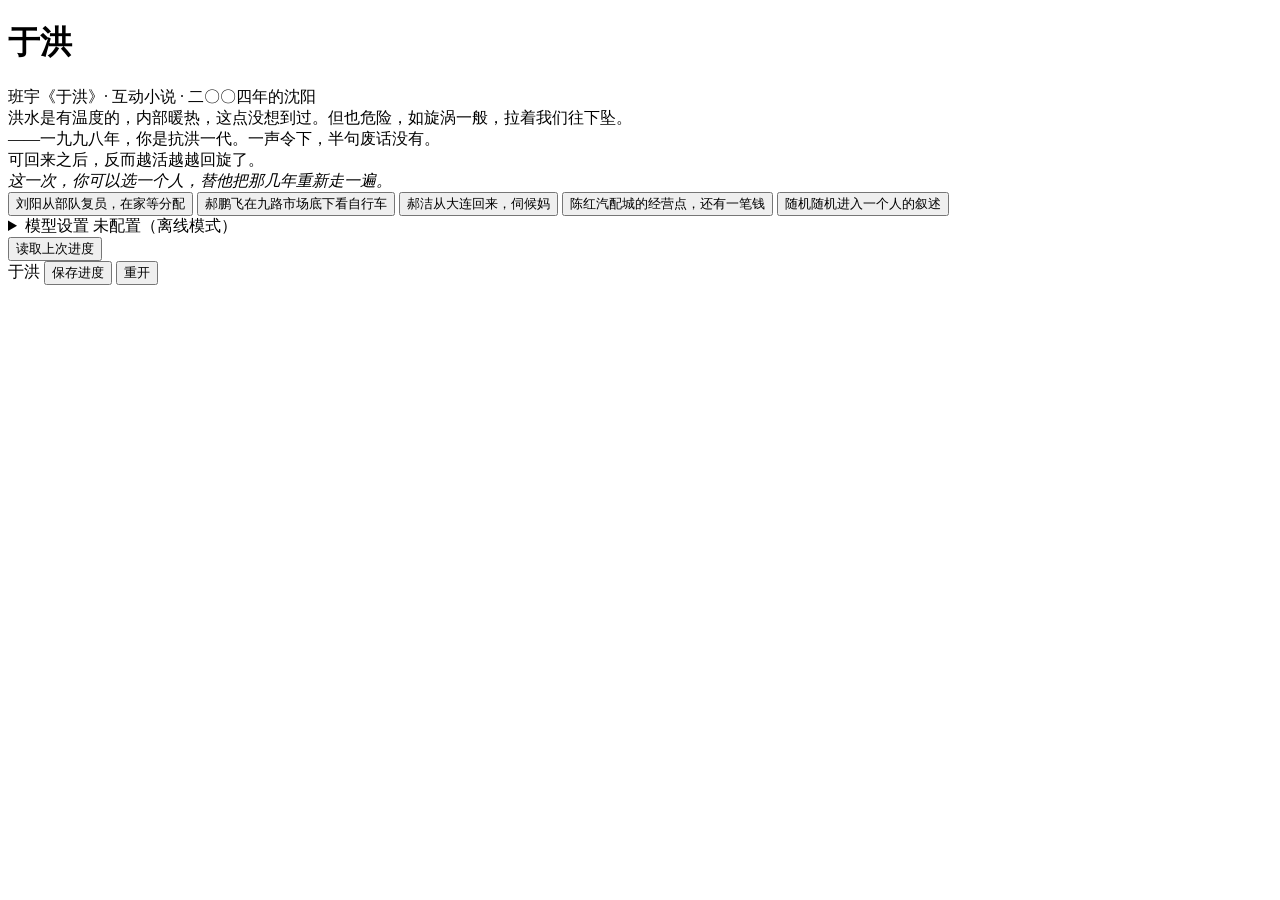
<file: game/shell.html>
<!doctype html>
<html lang="zh-CN">
<head>
<meta charset="utf-8">
<meta name="viewport" content="width=device-width,initial-scale=1">
<title>于洪 · 互动小说</title>
<style>/*__CSS__*/</style>
</head>
<body>

<div id="menu">
  <h1 class="menutitle">于洪</h1>
  <div class="menusub">班宇《于洪》· 互动小说 · 二〇〇四年的沈阳</div>
  <div class="menuquote">
    洪水是有温度的，内部暖热，这点没想到过。但也危险，如旋涡一般，拉着我们往下坠。<br>
    ——一九九八年，你是抗洪一代。一声令下，半句废话没有。<br>
    可回来之后，反而越活越越回旋了。<br>
    <em>这一次，你可以选一个人，替他把那几年重新走一遍。</em>
  </div>
  <div class="menubtns">
    <button class="choice" onclick="startGame('liu')"><span class="tag">刘阳</span><span>从部队复员，在家等分配</span></button>
    <button class="choice" onclick="startGame('hao')"><span class="tag">郝鹏飞</span><span>在九路市场底下看自行车</span></button>
    <button class="choice" onclick="startGame('jie')"><span class="tag">郝洁</span><span>从大连回来，伺候妈</span></button>
    <button class="choice" onclick="startGame('chen')"><span class="tag">陈红</span><span>汽配城的经营点，还有一笔钱</span></button>
    <button class="choice" onclick="randomStart()"><span class="tag">随机</span><span>随机进入一个人的叙述</span></button>
  </div>

  <details id="cfgbox" class="cfgbox">
    <summary>模型设置 <span class="cfgstate" id="cfgstate">未配置（离线模式）</span></summary>
    <div class="cfgbody">
      <p class="cfgnote">
        填写 OpenAI 兼容接口后，关键节点会由模型实时续写一小段。不填也能完整游玩，只是所有剧情按写好的走。
      </p>
      <label class="cfgrow">
        <span class="cfglabel">模型地址</span>
        <input id="cfgUrl" class="cfginput" type="text" placeholder="http://127.0.0.1:11434/v1/chat/completions" autocomplete="off" spellcheck="false">
      </label>
      <label class="cfgrow">
        <span class="cfglabel">模型 ID</span>
        <input id="cfgModel" class="cfginput" type="text" placeholder="比如 qwen2.5 / deepseek-chat" autocomplete="off" spellcheck="false">
      </label>
      <label class="cfgrow">
        <span class="cfglabel">API Key</span>
        <input id="cfgKey" class="cfginput" type="password" placeholder="没有就留空" autocomplete="off" spellcheck="false">
      </label>
      <div class="cfgbtns">
        <button type="button" class="cfgbtn" onclick="saveConfig()">保存</button>
        <button type="button" class="cfgbtn" onclick="testConfig()">测试连通</button>
        <button type="button" class="cfgbtn ghost" onclick="clearConfig()">清除</button>
      </div>
      <div class="cfgmsg" id="cfgmsg"></div>
    </div>
  </details>

  <div class="menuload">
    <button id="btnload" class="choice continue" onclick="tryLoad()">读取上次进度</button>
  </div>

  <div id="visitcount" class="visitcount"></div>
</div>

<div id="game" class="hidden">
  <div id="topbar">
    <span class="brand">于洪</span>
    <span class="spacer"></span>
    <button onclick="if(saveGame())this.textContent='已保存';">保存进度</button>
    <button onclick="restartGame()">重开</button>
  </div>
  <div id="main">
    <div id="stage">
      <div id="stream"></div>
      <div id="choices"></div>
    </div>
    <div id="side">
      <div id="status"></div>
    </div>
  </div>
</div>

<div id="ending" class="hidden"></div>

<script>/*__JS__*/</script>
<script>
function randomStart() {
  startGame(randomChar());
}
function tryLoad() {
  if (!loadGame()) alert('没有找到上次的进度。');
}
function restartGame() {
  if (!confirm('回到开头，重新选一个人？')) return;
  try { location.reload(); } catch (e) { backToMenu(); }
  setTimeout(function () {
    var game = document.getElementById('game');
    if (game && !game.classList.contains('hidden')) backToMenu();
  }, 120);
}

/* ---------------- 模型设置 ---------------- */
const CFG_KEY = 'yuhong_llm_cfg';

function readConfig() {
  let cfg = { url: '', model: '', key: '' };
  try {
    const raw = localStorage.getItem(CFG_KEY);
    if (raw) cfg = Object.assign(cfg, JSON.parse(raw));
  } catch (e) {}
  return cfg;
}

function refreshConfigUI() {
  const cfg = readConfig();
  const u = document.getElementById('cfgUrl');
  const m = document.getElementById('cfgModel');
  const k = document.getElementById('cfgKey');
  const s = document.getElementById('cfgstate');
  if (u) u.value = cfg.url || '';
  if (m) m.value = cfg.model || '';
  if (k) k.value = cfg.key || '';
  if (s) s.textContent = (cfg.url && cfg.model) ? '已配置：' + cfg.model : '未配置（离线模式）';
  if (typeof setLLMConfig === 'function') setLLMConfig(cfg);
}

function saveConfig() {
  const cfg = {
    url: (document.getElementById('cfgUrl').value || '').trim(),
    model: (document.getElementById('cfgModel').value || '').trim(),
    key: (document.getElementById('cfgKey').value || '').trim(),
  };
  try { localStorage.setItem(CFG_KEY, JSON.stringify(cfg)); } catch (e) {}
  if (typeof setLLMConfig === 'function') setLLMConfig(cfg);
  refreshConfigUI();
  const msg = document.getElementById('cfgmsg');
  if (msg) {
    msg.className = 'cfgmsg ok';
    msg.textContent = (cfg.url && cfg.model) ? '已保存，关键节点会调用模型。' : '已保存（离线模式）。';
  }
}

function clearConfig() {
  try { localStorage.removeItem(CFG_KEY); } catch (e) {}
  if (typeof setLLMConfig === 'function') setLLMConfig({ url: '', model: '', key: '' });
  refreshConfigUI();
  const msg = document.getElementById('cfgmsg');
  if (msg) { msg.className = 'cfgmsg'; msg.textContent = '已清除，回到离线模式。'; }
}

function testConfig() {
  const msg = document.getElementById('cfgmsg');
  const url = (document.getElementById('cfgUrl').value || '').trim();
  const model = (document.getElementById('cfgModel').value || '').trim();
  const key = (document.getElementById('cfgKey').value || '').trim();
  if (!url || !model) {
    if (msg) { msg.className = 'cfgmsg err'; msg.textContent = '地址和模型 ID 都得填。'; }
    return;
  }
  if (msg) { msg.className = 'cfgmsg'; msg.textContent = '正在测试……'; }
  if (typeof llmTest === 'function') {
    llmTest({ url, model, key }).then(function (info) {
      if (msg) { msg.className = 'cfgmsg ok'; msg.textContent = '连通正常：' + info; }
    }).catch(function (err) {
      if (msg) { msg.className = 'cfgmsg err'; msg.textContent = '连接失败：' + (err && err.message ? err.message : err); }
    });
  } else {
    if (msg) { msg.className = 'cfgmsg err'; msg.textContent = '引擎未加载模型模块。'; }
  }
}

function backToMenu() {
  var menu = document.getElementById('menu');
  var game = document.getElementById('game');
  var ending = document.getElementById('ending');
  var stream = document.getElementById('stream');
  var choices = document.getElementById('choices');
  if (game) game.classList.add('hidden');
  if (ending) ending.classList.add('hidden');
  if (menu) menu.classList.remove('hidden');
  if (stream) stream.innerHTML = '';
  if (choices) choices.innerHTML = '';
  if (typeof resetState === 'function') resetState();
  if (typeof G !== 'undefined' && G) { G.char = null; G.scene = null; }
  refreshConfigUI();
}

document.addEventListener('DOMContentLoaded', function () {
  refreshConfigUI();
  // 访问计数（仅在联网时生效，离线游玩不受影响）
  if (/^https?:$/.test(location.protocol)) {
    var box = document.getElementById('visitcount');
    if (box) {
      box.innerHTML = '本站访问 <span id="busuanzi_value_site_pv">…</span> 次 · 访客 <span id="busuanzi_value_site_uv">…</span> 人';
    }
    var s = document.createElement('script');
    s.async = true;
    s.src = 'https://busuanzi.ibruce.info/busuanzi/2.3/busuanzi.pure.mini.js';
    s.onerror = function () { if (box) box.innerHTML = ''; };
    document.body.appendChild(s);
  }
});
</script>
</body>
</html>
</file>
